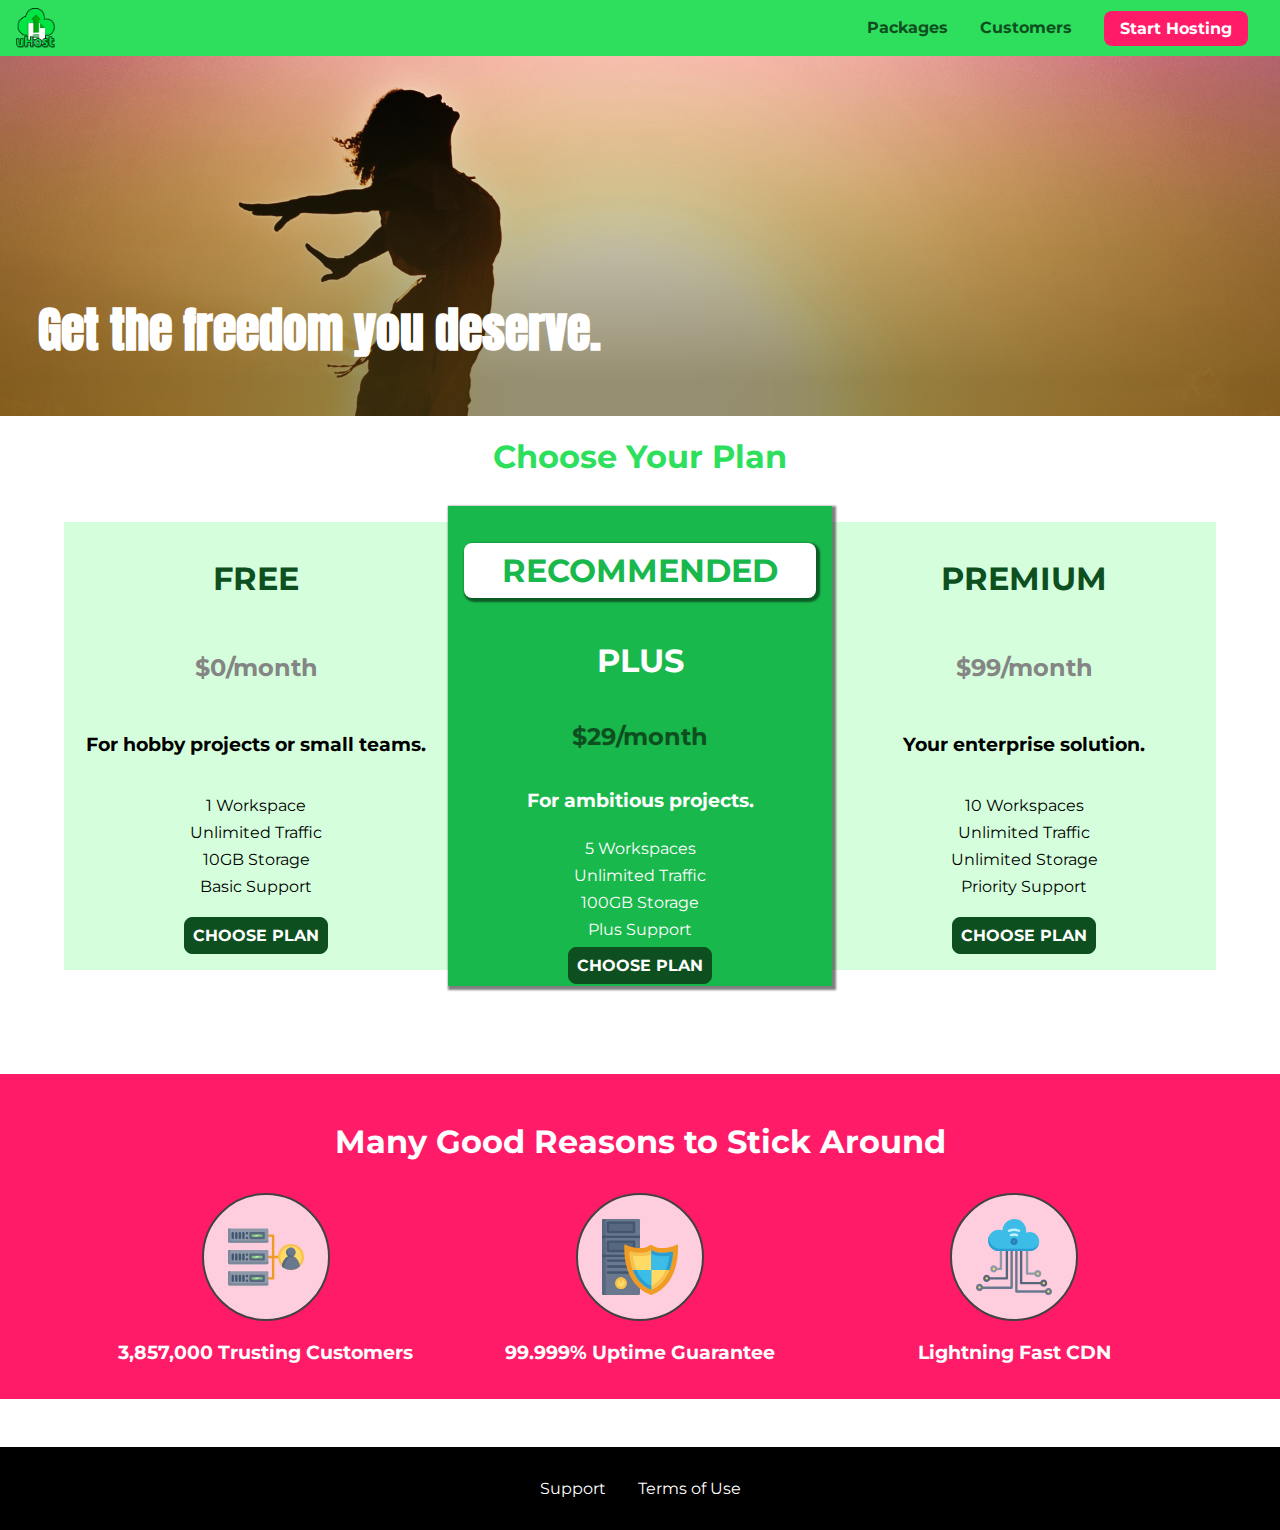
<file: 01-css-basics-project/index.html>
<!DOCTYPE html>
<html lang="en">

    <head>
        <meta charset="UTF-8">
        <meta http-equiv="X-UA-Compatible" content="ie=edge">
        <meta name="viewport" content="width=device-width, initial-scale=1.0">
        <title>uHost</title>
        <link rel="shortcut icon" href="favicon.png">
        <link rel="stylesheet" href="shared.css">
        <link rel="stylesheet" href="main.css">
    </head>

    <body>
        <div class="backdrop"></div>
        <div class="modal">
            <h1 class="modal__title">Do you want to continue?</h1>
            <div class="modal__actions">
                <a href="start-hosting/index.html">Yes!</a>
                <button class="modal__action modal__action--negative" type="button">No!</button>
            </div>
        </div>

        <header class="main-header">
            <div>
                <button class="toggle-button">
                    <span class="toggle-button__bar"></span>
                    <span class="toggle-button__bar"></span>
                    <span class="toggle-button__bar"></span>
                </button>
                <a href="index.html" class="main-header__brand">
                    <img src="images/uhost-icon.png" alt="uHot - Your favorite hosting company">
                </a>
            </div>
            <nav class="main-nav">
                <ul class="main-nav__items">
                    <li class="main-nav__item">
                        <a href="packages/index.html">Packages</a>
                    </li>
                    <li class="main-nav__item">
                        <a href="customers/index.html">Customers</a>
                    </li>
                    <li class="main-nav__item main-nav__item--cta">
                        <a href="start-hosting/index.html">Start Hosting</a>
                    </li>
                </ul>
            </nav>
        </header>

        <nav class="mobile-nav">
            <ul class="mobile-nav__items">
                <li class="mobile-nav__item">
                    <a href="packages/index.html">Packages</a>
                </li>
                <li class="mobile-nav__item">
                    <a href="customers/index.html">Customers</a>
                </li>
                <li class="mobile-nav__item mobile-nav__item--cta">
                    <a href="start-hosting/index.html">Start Hosting</a>
                </li>
            </ul>
        </nav>

        <main>
            <section id="product-overview">
                <h1>Get the freedom you deserve.</h1>
            </section>

            <section id="plans">
                <h1 class="section-title">Choose Your Plan</h1>
                <div class="plan__list">
                    <article class="plan">
                        <h1 class="plan__title">FREE</h1>
                        <h2 class="plan__price">$0/month</h2>
                        <h3>For hobby projects or small teams.</h3>
                        <ul class="plan__features">
                            <li class="plan__feature">1 Workspace</li>
                            <li class="plan__feature">Unlimited Traffic</li>
                            <li class="plan__feature">10GB Storage</li>
                            <li class="plan__feature">Basic Support</li>
                        </ul>
                        <div>
                            <button class="button">CHOOSE PLAN</button>
                        </div>
                    </article>
                    <article class="plan plan--highlighted">
                        <h1 class="plan__annotation">RECOMMENDED</h1>
                        <h1 class="plan__title">PLUS</h1>
                        <h2 class="plan__price">$29/month</h2>
                        <h3>For ambitious projects.</h3>
                        <ul class="plan__features">
                            <li class="plan__feature">5 Workspaces</li>
                            <li class="plan__feature">Unlimited Traffic</li>
                            <li class="plan__feature">100GB Storage</li>
                            <li class="plan__feature">Plus Support</li>
                        </ul>
                        <div>
                            <button class="button">CHOOSE PLAN</button>
                        </div>
                    </article>
                    <article class="plan">
                        <h1 class="plan__title">PREMIUM</h1>
                        <h2 class="plan__price">$99/month</h2>
                        <h3>Your enterprise solution.</h3>
                        <ul class="plan__features">
                            <li class="plan__feature">10 Workspaces</li>
                            <li class="plan__feature">Unlimited Traffic</li>
                            <li class="plan__feature">Unlimited Storage</li>
                            <li class="plan__feature">Priority Support</li>
                        </ul>
                        <div>
                            <button class="button">CHOOSE PLAN</button>
                        </div>
                    </article>
                </div>
            </section>

            <section id="key-features">
                <h1 class="section-title">Many Good Reasons to Stick Around</h1>
                <ul class="key-feature__list">
                    <li class="key-feature">
                        <div class="key-feature__image">
                            <svg viewBox="0 0 512 512">
                                <path style="fill:#F09B24;" d="M344,248h-32V112c0-4.418-3.582-8-8-8h-40c-4.418,0-8,3.582-8,8s3.582,8,8,8h32v128h-32  c-4.418,0-8,3.582-8,8s3.582,8,8,8h32v128h-32c-4.418,0-8,3.582-8,8s3.582,8,8,8h40c4.418,0,8-3.582,8-8V264h32c4.418,0,8-3.582,8-8  S348.418,248,344,248z"
                                />
                                <path style="fill:#8E9AA9;" d="M264,64H8c-4.418,0-8,3.582-8,8v80c0,4.418,3.582,8,8,8h256c4.418,0,8-3.582,8-8V72  C272,67.582,268.418,64,264,64z"
                                />
                                <path style="fill:#7C899B;" d="M24,144c-4.418,0-8-3.582-8-8V64H8c-4.418,0-8,3.582-8,8v80c0,4.418,3.582,8,8,8h256  c4.418,0,8-3.582,8-8v-8H24z"
                                />
                                <rect x="152" y="96" style="fill:#B8E3A8;" width="88" height="32" />
                                <g>
                                    <polygon style="fill:#7EC97D;" points="152,96 152,128 166,128 198,96  " />
                                    <polygon style="fill:#7EC97D;" points="220,96 188,128 240,128 240,96  " />
                                </g>
                                <path style="fill:#56677E;" d="M240,136h-88c-4.418,0-8-3.582-8-8V96c0-4.418,3.582-8,8-8h88c4.418,0,8,3.582,8,8v32  C248,132.418,244.418,136,240,136z M160,120h72v-16h-72V120z"
                                />
                                <g>
                                    <path style="fill:#435670;" d="M32,136c-4.418,0-8-3.582-8-8V96c0-4.418,3.582-8,8-8s8,3.582,8,8v32C40,132.418,36.418,136,32,136z   "
                                    />
                                    <path style="fill:#435670;" d="M56,136c-4.418,0-8-3.582-8-8V96c0-4.418,3.582-8,8-8s8,3.582,8,8v32C64,132.418,60.418,136,56,136z   "
                                    />
                                    <path style="fill:#435670;" d="M80,136c-4.418,0-8-3.582-8-8V96c0-4.418,3.582-8,8-8s8,3.582,8,8v32C88,132.418,84.418,136,80,136z   "
                                    />
                                    <path style="fill:#435670;" d="M104,136c-4.418,0-8-3.582-8-8V96c0-4.418,3.582-8,8-8s8,3.582,8,8v32   C112,132.418,108.418,136,104,136z"
                                    />
                                    <path style="fill:#435670;" d="M128,105c-4.418,0-8-3.582-8-8v-1c0-4.418,3.582-8,8-8s8,3.582,8,8v1   C136,101.418,132.418,105,128,105z"
                                    />
                                    <path style="fill:#435670;" d="M128,136c-4.418,0-8-3.582-8-8v-1c0-4.418,3.582-8,8-8s8,3.582,8,8v1   C136,132.418,132.418,136,128,136z"
                                    />
                                </g>
                                <path style="fill:#8E9AA9;" d="M264,208H8c-4.418,0-8,3.582-8,8v80c0,4.418,3.582,8,8,8h256c4.418,0,8-3.582,8-8v-80  C272,211.582,268.418,208,264,208z"
                                />
                                <path style="fill:#7C899B;" d="M24,288c-4.418,0-8-3.582-8-8v-72H8c-4.418,0-8,3.582-8,8v80c0,4.418,3.582,8,8,8h256  c4.418,0,8-3.582,8-8v-8H24z"
                                />
                                <rect x="152" y="240" style="fill:#B8E3A8;" width="88" height="32" />
                                <g>
                                    <polygon style="fill:#7EC97D;" points="152,240 152,272 166,272 198,240  " />
                                    <polygon style="fill:#7EC97D;" points="220,240 188,272 240,272 240,240  " />
                                </g>
                                <path style="fill:#56677E;" d="M240,280h-88c-4.418,0-8-3.582-8-8v-32c0-4.418,3.582-8,8-8h88c4.418,0,8,3.582,8,8v32  C248,276.418,244.418,280,240,280z M160,264h72v-16h-72V264z"
                                />
                                <g>
                                    <path style="fill:#435670;" d="M32,280c-4.418,0-8-3.582-8-8v-32c0-4.418,3.582-8,8-8s8,3.582,8,8v32C40,276.418,36.418,280,32,280   z"
                                    />
                                    <path style="fill:#435670;" d="M56,280c-4.418,0-8-3.582-8-8v-32c0-4.418,3.582-8,8-8s8,3.582,8,8v32C64,276.418,60.418,280,56,280   z"
                                    />
                                    <path style="fill:#435670;" d="M80,280c-4.418,0-8-3.582-8-8v-32c0-4.418,3.582-8,8-8s8,3.582,8,8v32C88,276.418,84.418,280,80,280   z"
                                    />
                                    <path style="fill:#435670;" d="M104,280c-4.418,0-8-3.582-8-8v-32c0-4.418,3.582-8,8-8s8,3.582,8,8v32   C112,276.418,108.418,280,104,280z"
                                    />
                                    <path style="fill:#435670;" d="M128,249c-4.418,0-8-3.582-8-8v-1c0-4.418,3.582-8,8-8s8,3.582,8,8v1   C136,245.418,132.418,249,128,249z"
                                    />
                                    <path style="fill:#435670;" d="M128,280c-4.418,0-8-3.582-8-8v-1c0-4.418,3.582-8,8-8s8,3.582,8,8v1   C136,276.418,132.418,280,128,280z"
                                    />
                                </g>
                                <path style="fill:#8E9AA9;" d="M264,352H8c-4.418,0-8,3.582-8,8v80c0,4.418,3.582,8,8,8h256c4.418,0,8-3.582,8-8v-80  C272,355.582,268.418,352,264,352z"
                                />
                                <path style="fill:#7C899B;" d="M24,432c-4.418,0-8-3.582-8-8v-72H8c-4.418,0-8,3.582-8,8v80c0,4.418,3.582,8,8,8h256  c4.418,0,8-3.582,8-8v-8H24z"
                                />
                                <rect x="152" y="384" style="fill:#B8E3A8;" width="88" height="32" />
                                <g>
                                    <polygon style="fill:#7EC97D;" points="152,384 152,416 166,416 198,384  " />
                                    <polygon style="fill:#7EC97D;" points="220,384 188,416 240,416 240,384  " />
                                </g>
                                <path style="fill:#56677E;" d="M240,424h-88c-4.418,0-8-3.582-8-8v-32c0-4.418,3.582-8,8-8h88c4.418,0,8,3.582,8,8v32  C248,420.418,244.418,424,240,424z M160,408h72v-16h-72V408z"
                                />
                                <g>
                                    <path style="fill:#435670;" d="M32,424c-4.418,0-8-3.582-8-8v-32c0-4.418,3.582-8,8-8s8,3.582,8,8v32C40,420.418,36.418,424,32,424   z"
                                    />
                                    <path style="fill:#435670;" d="M56,424c-4.418,0-8-3.582-8-8v-32c0-4.418,3.582-8,8-8s8,3.582,8,8v32C64,420.418,60.418,424,56,424   z"
                                    />
                                    <path style="fill:#435670;" d="M80,424c-4.418,0-8-3.582-8-8v-32c0-4.418,3.582-8,8-8s8,3.582,8,8v32C88,420.418,84.418,424,80,424   z"
                                    />
                                    <path style="fill:#435670;" d="M104,424c-4.418,0-8-3.582-8-8v-32c0-4.418,3.582-8,8-8s8,3.582,8,8v32   C112,420.418,108.418,424,104,424z"
                                    />
                                    <path style="fill:#435670;" d="M128,393c-4.418,0-8-3.582-8-8v-1c0-4.418,3.582-8,8-8s8,3.582,8,8v1   C136,389.418,132.418,393,128,393z"
                                    />
                                    <path style="fill:#435670;" d="M128,424c-4.418,0-8-3.582-8-8v-1c0-4.418,3.582-8,8-8s8,3.582,8,8v1   C136,420.418,132.418,424,128,424z"
                                    />
                                </g>
                                <path style="fill:#F7C14D;" d="M424,168c-48.523,0-88,39.477-88,88s39.477,88,88,88s88-39.477,88-88S472.523,168,424,168z" />
                                <path style="fill:#FFDB66;" d="M424,184c-39.701,0-72,32.299-72,72s32.299,72,72,72s72-32.299,72-72S463.701,184,424,184z" />
                                <path style="fill:#69788D;" d="M484.893,314.16C476.393,274.588,451.922,248,424,248s-52.393,26.588-60.893,66.16  c-0.605,2.82,0.354,5.749,2.511,7.664C381.731,336.124,402.465,344,424,344s42.269-7.876,58.381-22.176  C484.539,319.909,485.498,316.98,484.893,314.16z"
                                />
                                <path style="fill:#56677E;" d="M434.053,249.171C430.768,248.403,427.411,248,424,248c-27.922,0-52.393,26.588-60.893,66.16  c-0.605,2.82,0.354,5.749,2.511,7.664c3.383,3.002,6.979,5.703,10.734,8.125C384.904,286.243,407.373,255.378,434.053,249.171z"
                                />
                                <path style="fill:#69788D;" d="M424,192c-17.645,0-32,14.355-32,32s14.355,32,32,32s32-14.355,32-32S441.645,192,424,192z" />
                                <path style="fill:#56677E;" d="M432,248c-17.645,0-32-14.355-32-32c0-6.783,2.128-13.076,5.742-18.258  C397.444,203.53,392,213.138,392,224c0,17.645,14.355,32,32,32c10.862,0,20.471-5.444,26.258-13.742  C445.076,245.872,438.783,248,432,248z"
                                />
                            </svg>    
                        </div>
                        <p class="key-feature__description">3,857,000 Trusting Customers</p>
                    </li>
                    <li class="key-feature">
                        <div class="key-feature__image">
                            <svg viewBox="0 0 512 512">
                                <path style="fill:#69788D;" d="M248,0H8C3.582,0,0,3.582,0,8v496c0,4.418,3.582,8,8,8h240c4.418,0,8-3.582,8-8V8  C256,3.582,252.418,0,248,0z"
                                />
                                <path style="fill:#56677E;" d="M24,504V8c0-4.418,3.582-8,8-8H8C3.582,0,0,3.582,0,8v496c0,4.418,3.582,8,8,8h24  C27.582,512,24,508.418,24,504z"
                                />
                                <g>
                                    <rect x="0" y="112" style="fill:#435670;" width="256" height="16" />
                                    <rect x="0" y="240" style="fill:#435670;" width="256" height="16" />
                                </g>
                                <path style="fill:#F7C14D;" d="M128,392c-22.056,0-40,17.944-40,40s17.944,40,40,40s40-17.944,40-40S150.056,392,128,392z" />
                                <path style="fill:#FFDB66;" d="M128,408c-13.233,0-24,10.767-24,24s10.767,24,24,24s24-10.767,24-24S141.233,408,128,408z" />
                                <path style="fill:#F7C14D;" d="M128,392c-2.739,0-5.414,0.278-8,0.805V424c0,4.418,3.582,8,8,8c4.418,0,8-3.582,8-8v-31.195  C133.414,392.278,130.739,392,128,392z"
                                />
                                <g>
                                    <path style="fill:#435670;" d="M216,288H40c-4.418,0-8-3.582-8-8s3.582-8,8-8h176c4.418,0,8,3.582,8,8S220.418,288,216,288z"
                                    />
                                    <path style="fill:#435670;" d="M216,328H40c-4.418,0-8-3.582-8-8s3.582-8,8-8h176c4.418,0,8,3.582,8,8S220.418,328,216,328z"
                                    />
                                    <path style="fill:#435670;" d="M216,368H40c-4.418,0-8-3.582-8-8s3.582-8,8-8h176c4.418,0,8,3.582,8,8S220.418,368,216,368z"
                                    />
                                    <path style="fill:#435670;" d="M216,16H40c-4.418,0-8,3.582-8,8v64c0,4.418,3.582,8,8,8h176c4.418,0,8-3.582,8-8V24   C224,19.582,220.418,16,216,16z"
                                    />
                                </g>
                                <rect x="48" y="32" style="fill:#56677E;" width="160" height="48" />
                                <path style="fill:#435670;" d="M216,144H40c-4.418,0-8,3.582-8,8v64c0,4.418,3.582,8,8,8h176c4.418,0,8-3.582,8-8v-64  C224,147.582,220.418,144,216,144z"
                                />
                                <rect x="48" y="160" style="fill:#56677E;" width="160" height="48" />
                                <path style="fill:#F09B24;" d="M511.747,180.237c-0.194-6.537-8.107-10.107-13.135-5.894c-5.6,4.693-42.904,21.282-98.514,21.282  c-33.45,0-64.625-20.999-64.929-21.206c-2.9-1.991-6.764-1.85-9.512,0.346c-2.677,2.135-27.201,20.86-63.793,20.86  c-55.607,0-92.914-16.589-98.515-21.282c-5.028-4.211-12.941-0.645-13.135,5.894c-1.634,54.834,4.655,105.941,18.693,151.903  c12.096,39.604,29.759,74.047,52.497,102.373c27.538,34.304,62.743,59.882,104.66,76.045c3.069,1.918,6.757,1.921,9.83,0  c41.917-16.163,77.122-41.741,104.66-76.045c22.738-28.326,40.401-62.77,52.497-102.373  C507.092,286.179,513.381,235.071,511.747,180.237z"
                                />
                                <path style="fill:#F7C14D;" d="M476.21,221.226c-1.953-1.631-4.568-2.235-7.036-1.628c-21.686,5.327-44.926,8.028-69.075,8.028  c-25.926,0-49.633-8.975-64.955-16.504c-2.307-1.134-5.016-1.091-7.284,0.116c-14.059,7.477-36.919,16.388-65.994,16.388  c-24.153,0-47.394-2.701-69.075-8.028c-5.155-1.268-10.221,2.966-9.894,8.261c2.077,33.693,7.668,65.635,16.616,94.935  c22.774,74.565,66.139,126.334,128.888,153.868c2.032,0.891,4.397,0.891,6.43,0c61.777-27.107,104.716-78.876,127.62-153.868  c8.948-29.3,14.539-61.241,16.616-94.935C479.224,225.319,478.163,222.856,476.21,221.226z"
                                />
                                <path style="fill:#FFDB66;" d="M331.609,451.727c-52.604-25.289-89.304-70.987-109.144-135.944  c-6.532-21.39-11.162-44.336-13.82-68.447c17.133,2.852,34.952,4.291,53.22,4.291c29.394,0,53.376-7.793,69.978-15.561  c17.44,7.736,41.656,15.561,68.256,15.561c18.267,0,36.085-1.439,53.219-4.291c-2.659,24.112-7.288,47.06-13.82,68.448  C419.545,381.108,383.27,426.805,331.609,451.727z"
                                />
                                <g>
                                    <path style="fill:#2C9DD4;" d="M479.066,227.858c0.157-2.539-0.903-5.002-2.856-6.633s-4.568-2.235-7.036-1.628   c-21.686,5.327-44.926,8.028-69.075,8.028c-25.926,0-49.633-8.975-64.955-16.504c-1.057-0.52-2.2-0.78-3.345-0.806l-0.072,133.351   h123.601c2.556-6.746,4.933-13.702,7.123-20.874C471.398,293.493,476.989,261.552,479.066,227.858z"
                                    />
                                    <path style="fill:#2C9DD4;" d="M206.658,343.667c24.153,63.42,65.028,108.108,121.743,132.995c1.031,0.452,2.147,0.673,3.263,0.666   l0.063-133.661H206.658z"
                                    />
                                </g>
                                <g>
                                    <path style="fill:#3CBDE8;" d="M439.497,315.783c6.532-21.389,11.161-44.336,13.82-68.448c-17.134,2.852-34.952,4.291-53.219,4.291   c-26.6,0-50.815-7.824-68.256-15.561l-0.116,107.601h97.758C433.179,334.807,436.524,325.518,439.497,315.783z"
                                    />
                                    <path style="fill:#3CBDE8;" d="M232.523,343.667c21.144,50.298,54.363,86.56,99.087,108.06l0.117-108.06H232.523z" />
                                </g>
                            </svg>
                        </div>
                        <p class="key-feature__description">99.999% Uptime Guarantee</p>
                    </li>
                    <li class="key-feature">
                        <div class="key-feature__image">
                            <svg viewBox="0 0 512 512">
                                <path style="fill:#8E9AA9;" d="M168,200c-4.418,0-8,3.582-8,8v120h-17.376c-3.302-9.311-12.194-16-22.624-16  c-13.234,0-24,10.767-24,24s10.766,24,24,24c10.429,0,19.321-6.689,22.624-16H168c4.418,0,8-3.582,8-8V208  C176,203.582,172.418,200,168,200z"
                                />
                                <path style="fill:#FFDB66;" d="M120,328c-4.411,0-8,3.589-8,8s3.589,8,8,8s8-3.589,8-8S124.411,328,120,328z" />
                                <path style="fill:#56677E;" d="M208,200c-4.418,0-8,3.582-8,8v184H94.624C91.322,382.689,82.43,376,72,376  c-13.234,0-24,10.767-24,24s10.766,24,24,24c10.429,0,19.321-6.689,22.624-16H208c4.418,0,8-3.582,8-8V208  C216,203.582,212.418,200,208,200z"
                                />
                                <path style="fill:#FFDB66;" d="M72,392c-4.411,0-8,3.589-8,8s3.589,8,8,8s8-3.589,8-8S76.411,392,72,392z" />
                                <path style="fill:#69788D;" d="M240,208c-4.418,0-8,3.582-8,8v239H47.24c-2.671-10.34-12.078-18-23.24-18c-13.234,0-24,10.767-24,24  s10.766,24,24,24c9.666,0,18.009-5.747,21.809-14H240c4.418,0,8-3.582,8-8V216C248,211.582,244.418,208,240,208z"
                                />
                                <path style="fill:#FFDB66;" d="M24,453c-4.411,0-8,3.589-8,8s3.589,8,8,8s8-3.589,8-8S28.411,453,24,453z" />
                                <path style="fill:#69788D;" d="M488,464c-10.429,0-19.321,6.689-22.624,16H280V208c0-4.418-3.582-8-8-8s-8,3.582-8,8v280  c0,4.418,3.582,8,8,8h193.376c3.302,9.311,12.194,16,22.624,16c13.234,0,24-10.767,24-24S501.234,464,488,464z"
                                />
                                <path style="fill:#FFDB66;" d="M488,480c-4.411,0-8,3.589-8,8s3.589,8,8,8s8-3.589,8-8S492.411,480,488,480z" />
                                <path style="fill:#56677E;" d="M456,408c-10.429,0-19.321,6.689-22.624,16H312V208c0-4.418-3.582-8-8-8s-8,3.582-8,8v224  c0,4.418,3.582,8,8,8h129.376c3.302,9.311,12.194,16,22.624,16c13.234,0,24-10.767,24-24S469.234,408,456,408z"
                                />
                                <path style="fill:#FFDB66;" d="M456,424c-4.411,0-8,3.589-8,8s3.589,8,8,8s8-3.589,8-8S460.411,424,456,424z" />
                                <path style="fill:#8E9AA9;" d="M416,344c-10.429,0-19.321,6.689-22.624,16H352V208c0-4.418-3.582-8-8-8s-8,3.582-8,8v160  c0,4.418,3.582,8,8,8h49.376c3.302,9.311,12.194,16,22.624,16c13.234,0,24-10.767,24-24S429.234,344,416,344z"
                                />
                                <path style="fill:#FFDB66;" d="M416,360c-4.411,0-8,3.589-8,8s3.589,8,8,8s8-3.589,8-8S420.411,360,416,360z" />
                                <path style="fill:#3CBDE8;" d="M362,88c-8.741,0-17.231,1.751-25.06,5.085C337.646,88.797,338,84.43,338,80  c0-44.112-35.888-80-80-80c-42.823,0-77.895,33.816-79.909,76.149C170.393,73.415,162.244,72,154,72c-39.701,0-72,32.299-72,72  s32.299,72,72,72h208c35.29,0,64-28.71,64-64S397.29,88,362,88z"
                                />
                                <path style="fill:#2C9DD4;" d="M368,200H160c-39.701,0-72-32.299-72-72c0-5.863,0.721-11.559,2.05-17.019  C84.918,120.88,82,132.102,82,144c0,39.701,32.299,72,72,72h208c30.389,0,55.88-21.296,62.379-49.743  C413.565,186.327,392.352,200,368,200z"
                                />
                                <path style="fill:#2A7DB5;" d="M256,128c-13.234,0-24,10.767-24,24s10.766,24,24,24c13.233,0,24-10.767,24-24S269.233,128,256,128z"
                                />
                                <path style="fill:#2C9DD4;" d="M256,144c-4.411,0-8,3.589-8,8s3.589,8,8,8c4.411,0,8-3.589,8-8S260.411,144,256,144z" />
                                <g>
                                    <path style="fill:#C5F1FA;" d="M221.755,87.695c-2.994,0-5.864-1.688-7.233-4.572c-1.894-3.991-0.194-8.763,3.798-10.657   C230.157,66.849,242.834,64,256,64c13.166,0,25.844,2.849,37.68,8.466c3.992,1.895,5.692,6.666,3.798,10.657   s-6.666,5.692-10.657,3.798C277.144,82.328,266.774,80,256,80c-10.774,0-21.144,2.328-30.821,6.921   C224.072,87.446,222.904,87.695,221.755,87.695z"
                                    />
                                    <path style="fill:#C5F1FA;" d="M276.545,116.618c-1.148,0-2.316-0.249-3.424-0.774C267.745,113.293,261.985,112,256,112   c-5.985,0-11.745,1.293-17.121,3.844c-3.991,1.895-8.763,0.192-10.657-3.798c-1.894-3.992-0.193-8.764,3.798-10.657   C239.557,97.813,247.625,96,256,96c8.376,0,16.444,1.813,23.98,5.389c3.991,1.894,5.692,6.665,3.798,10.657   C282.41,114.93,279.539,116.618,276.545,116.618z"
                                    />
                                </g>
                            </svg>
                        </div>
                        <p class="key-feature__description">Lightning Fast CDN</p>
                    </li>
                </ul>
            </section>
        </main>

        <footer class="main-footer">
            <nav>
                <ul class="main-footer__links">
                    <li class="main-footer__link">
                        <a href="#">Support</a>
                    </li>
                    <li class="main-footer__link">
                        <a href="#">Terms of Use</a>
                    </li>
                </ul>
            </nav>
        </footer>

        <script src="./shared.js"></script>
    </body>
</html>
</file>
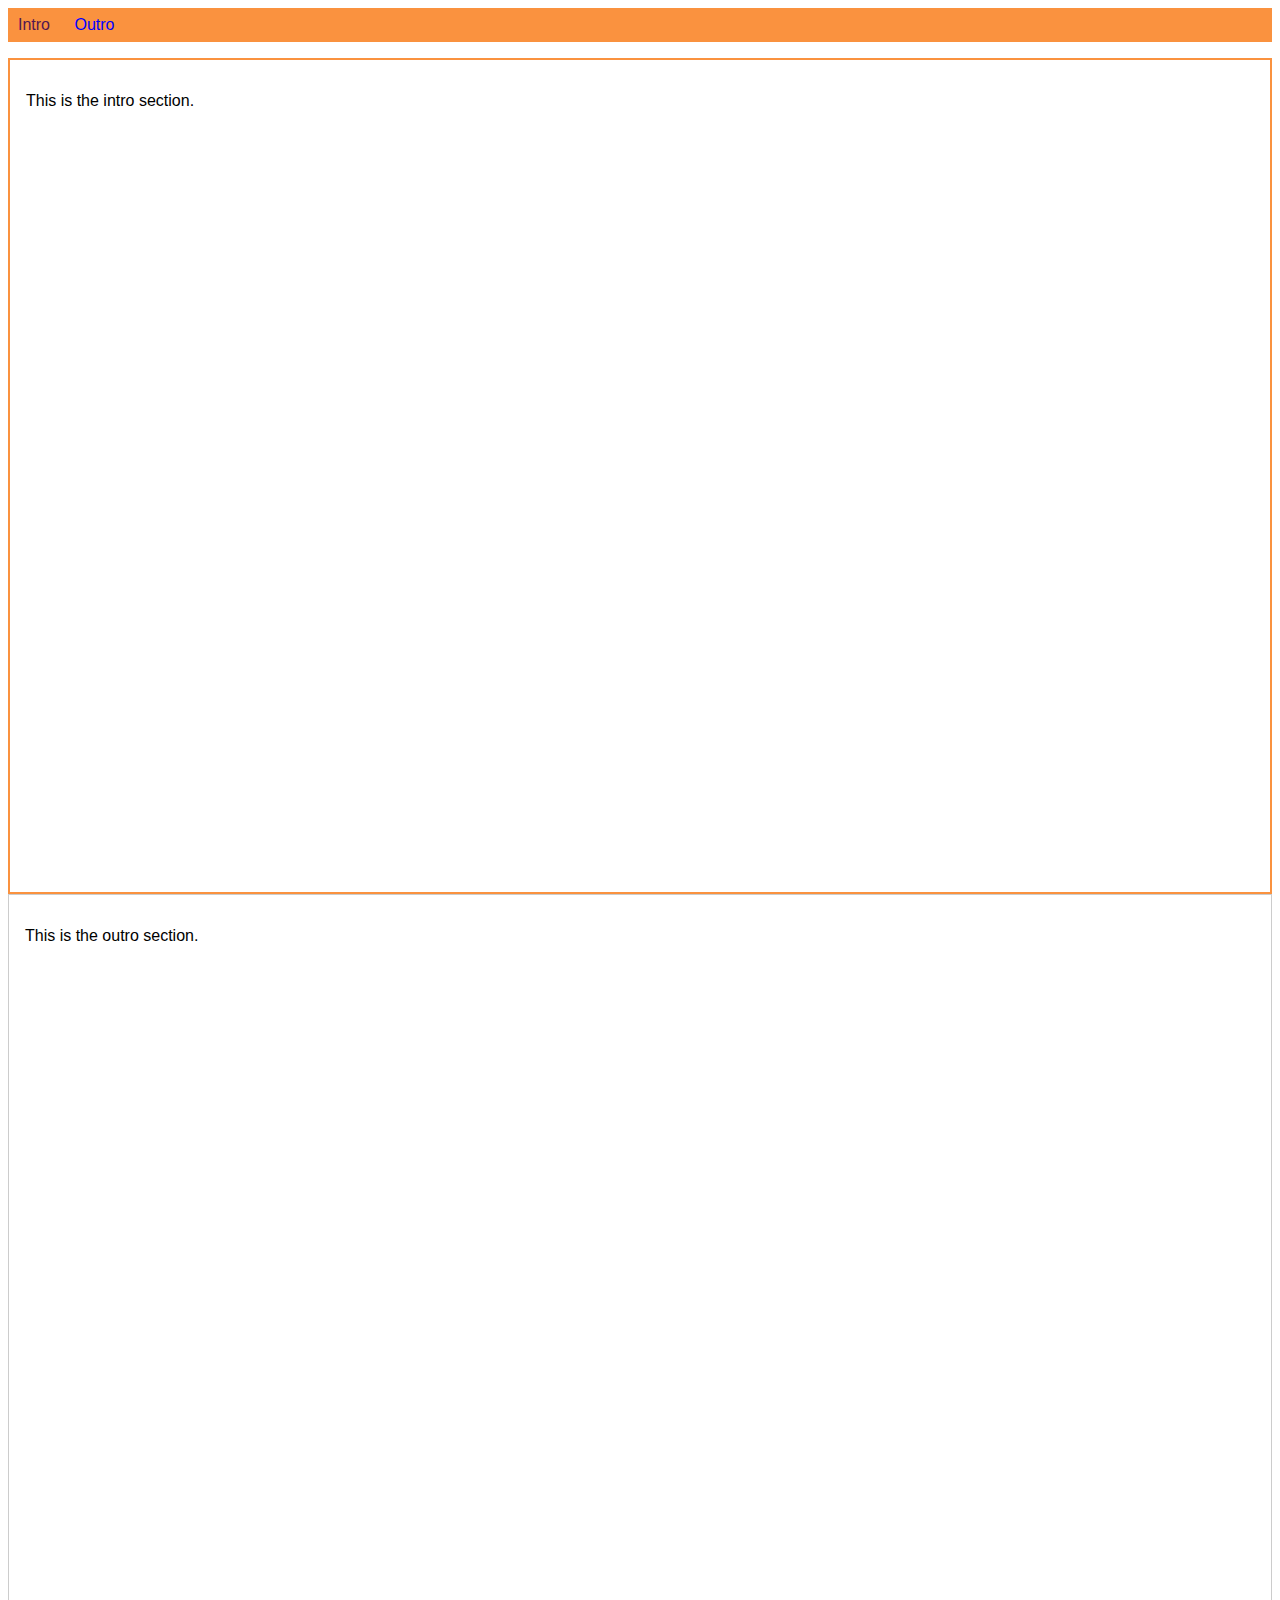
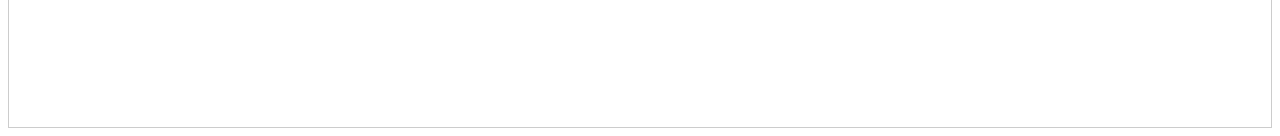
<file: 02-more-on-selectors/index.html>
<!DOCTYPE html>
<html lang="en">

    <head>
        <meta charset="UTF-8">
        <meta name="viewport" content="width=device-width, initial-scale=1.0">
        <meta http-equiv="X-UA-Compatible" content="ie=edge">
        <title>CSS Course</title>
        <link rel="stylesheet" href="main.css">
    </head>

    <body>
        <nav>
            <a href="#intro" class="active">Intro</a>
            <a href="#outro">Outro</a>
        </nav>
        <section id="intro" class="main-section highlighted">
            <p>This is the intro section.</p>
        </section>
        <section id="outro" class="main-section">
            <p>This is the outro section.</p>
        </section>
    </body>

</html>
</file>
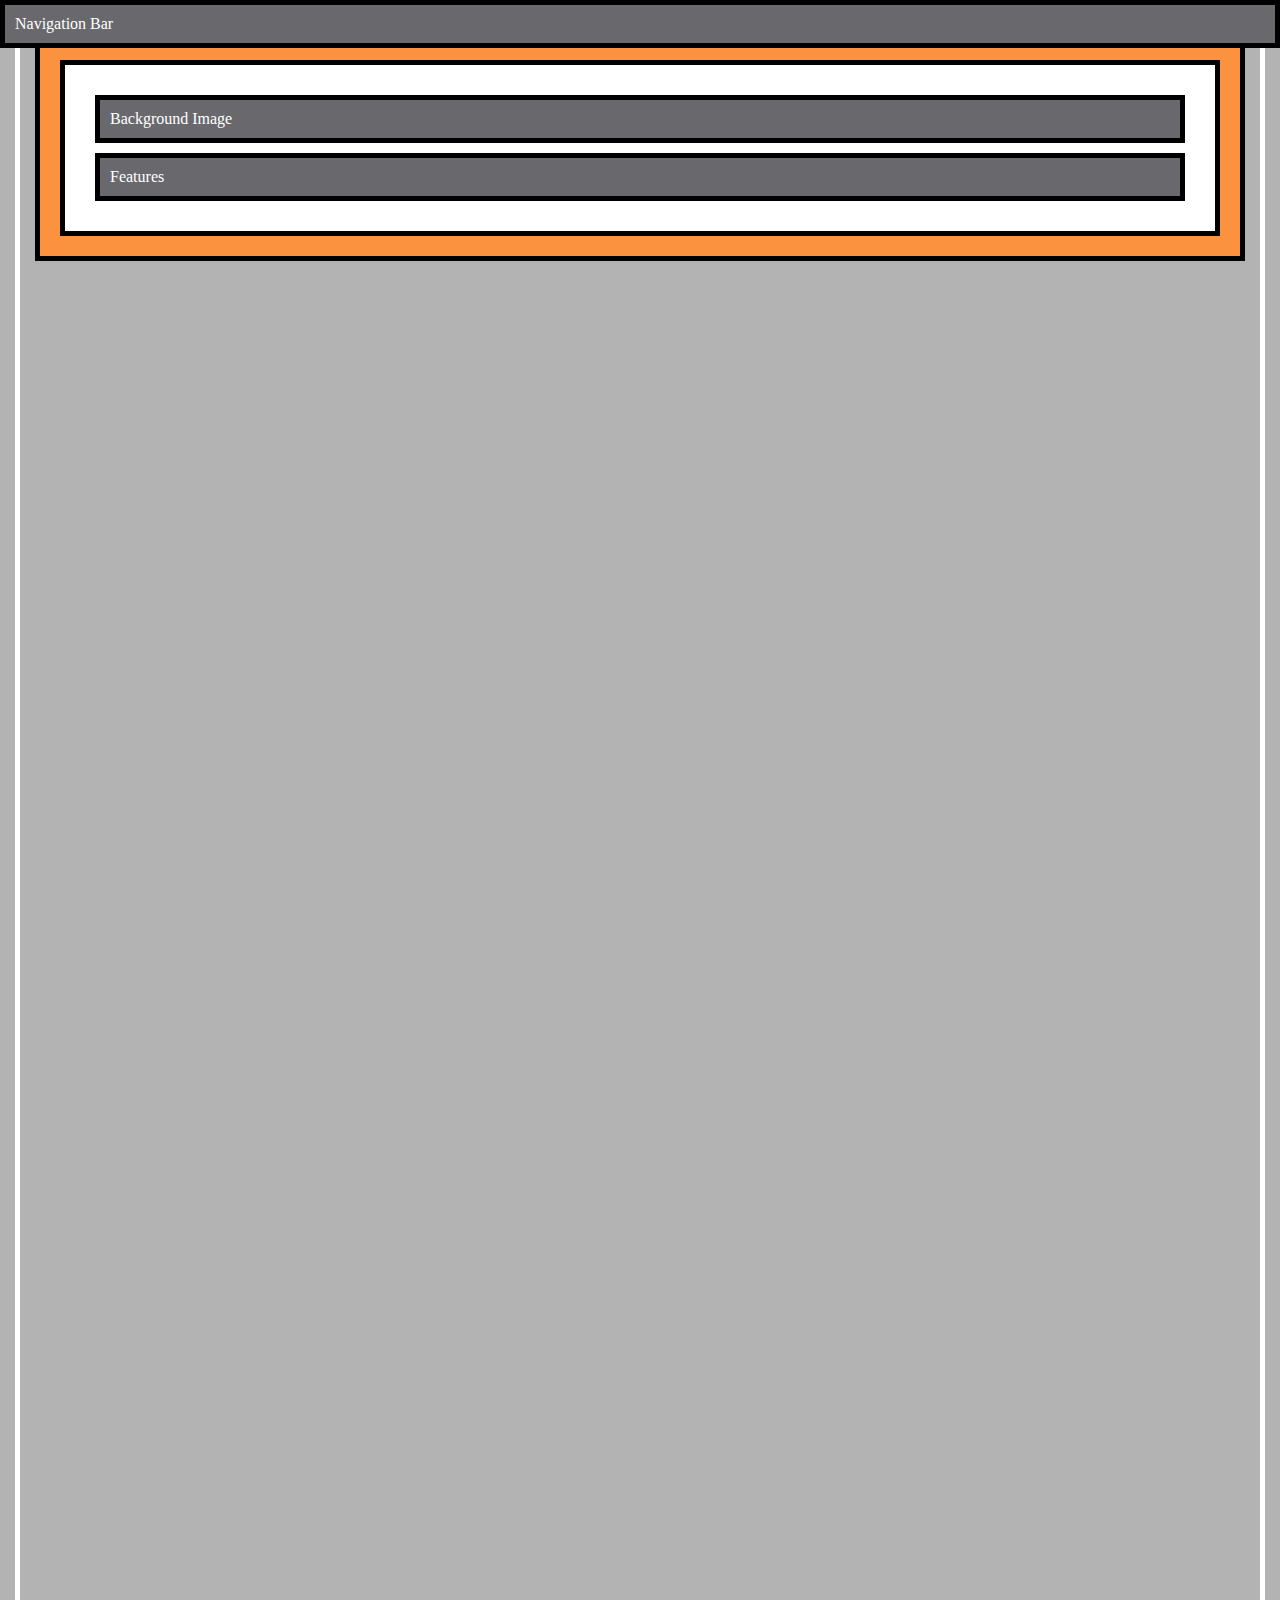
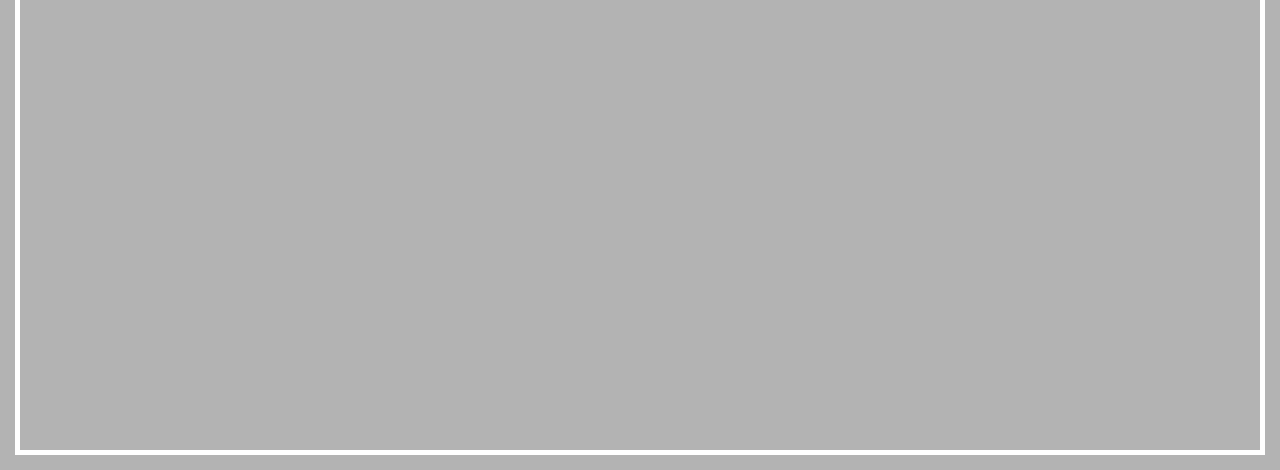
<file: 03-basics-of-positioning/index.html>
<!DOCTYPE html>
<html lang="en">
    <head>
        <meta charset="UTF-8">
        <meta http-equiv="X-UA-Compatible" content="ie=edge">
        <link rel="stylesheet" href="main.css">
        <title>Position</title>
    </head>
    <body>
        <div class="parent">
            <div class="child-1">Navigation Bar</div>
            <div class="child-2">Background Image</div>
            <div class="child-3">Features</div>
        </div>
    </body>
</html>
</file>
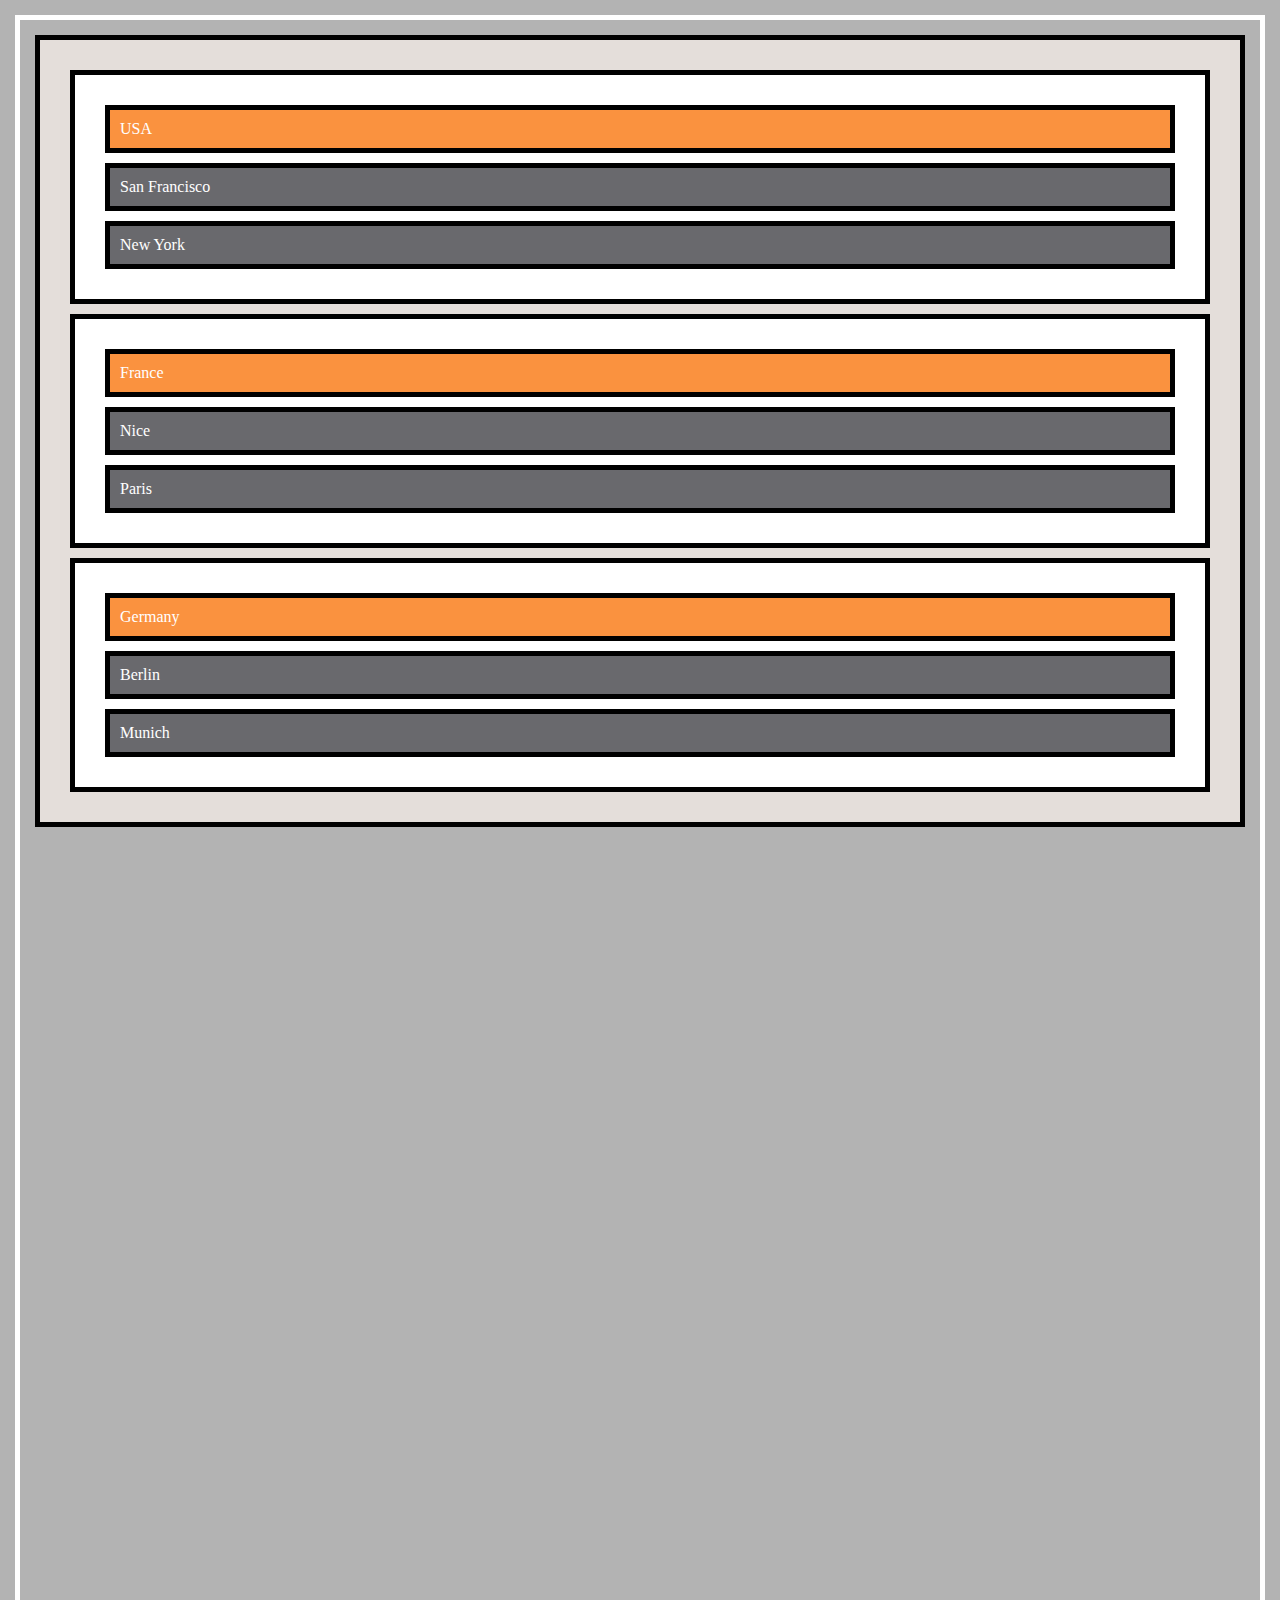
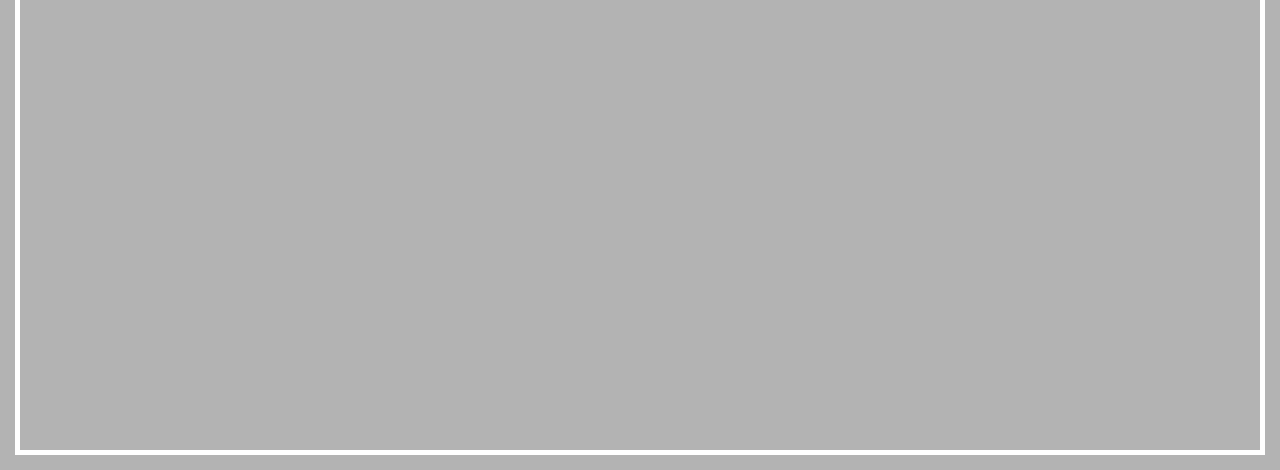
<file: 05-exploring-the-sticky-positioning/index.html>
<!DOCTYPE html>
<html lang="en">
    <head>
        <meta charset="UTF-8">
        <meta http-equiv="X-UA-Compatible" content="ie=edge">
        <link rel="stylesheet" href="main.css">
        <title>Position</title>
    </head>
    <body>
        <div class="parent">
            <div class="country">USA</div>
            <div class="cities">San Francisco</div>
            <div class="cities">New York</div>
        </div>
        <div class="parent">
            <div class="country">France</div>
            <div class="cities">Nice</div>
            <div class="cities">Paris</div>
        </div>
        <div class="parent">
            <div class="country">Germany</div>
            <div class="cities">Berlin</div>
            <div class="cities">Munich</div>
        </div>
    </body>
</html>
</file>
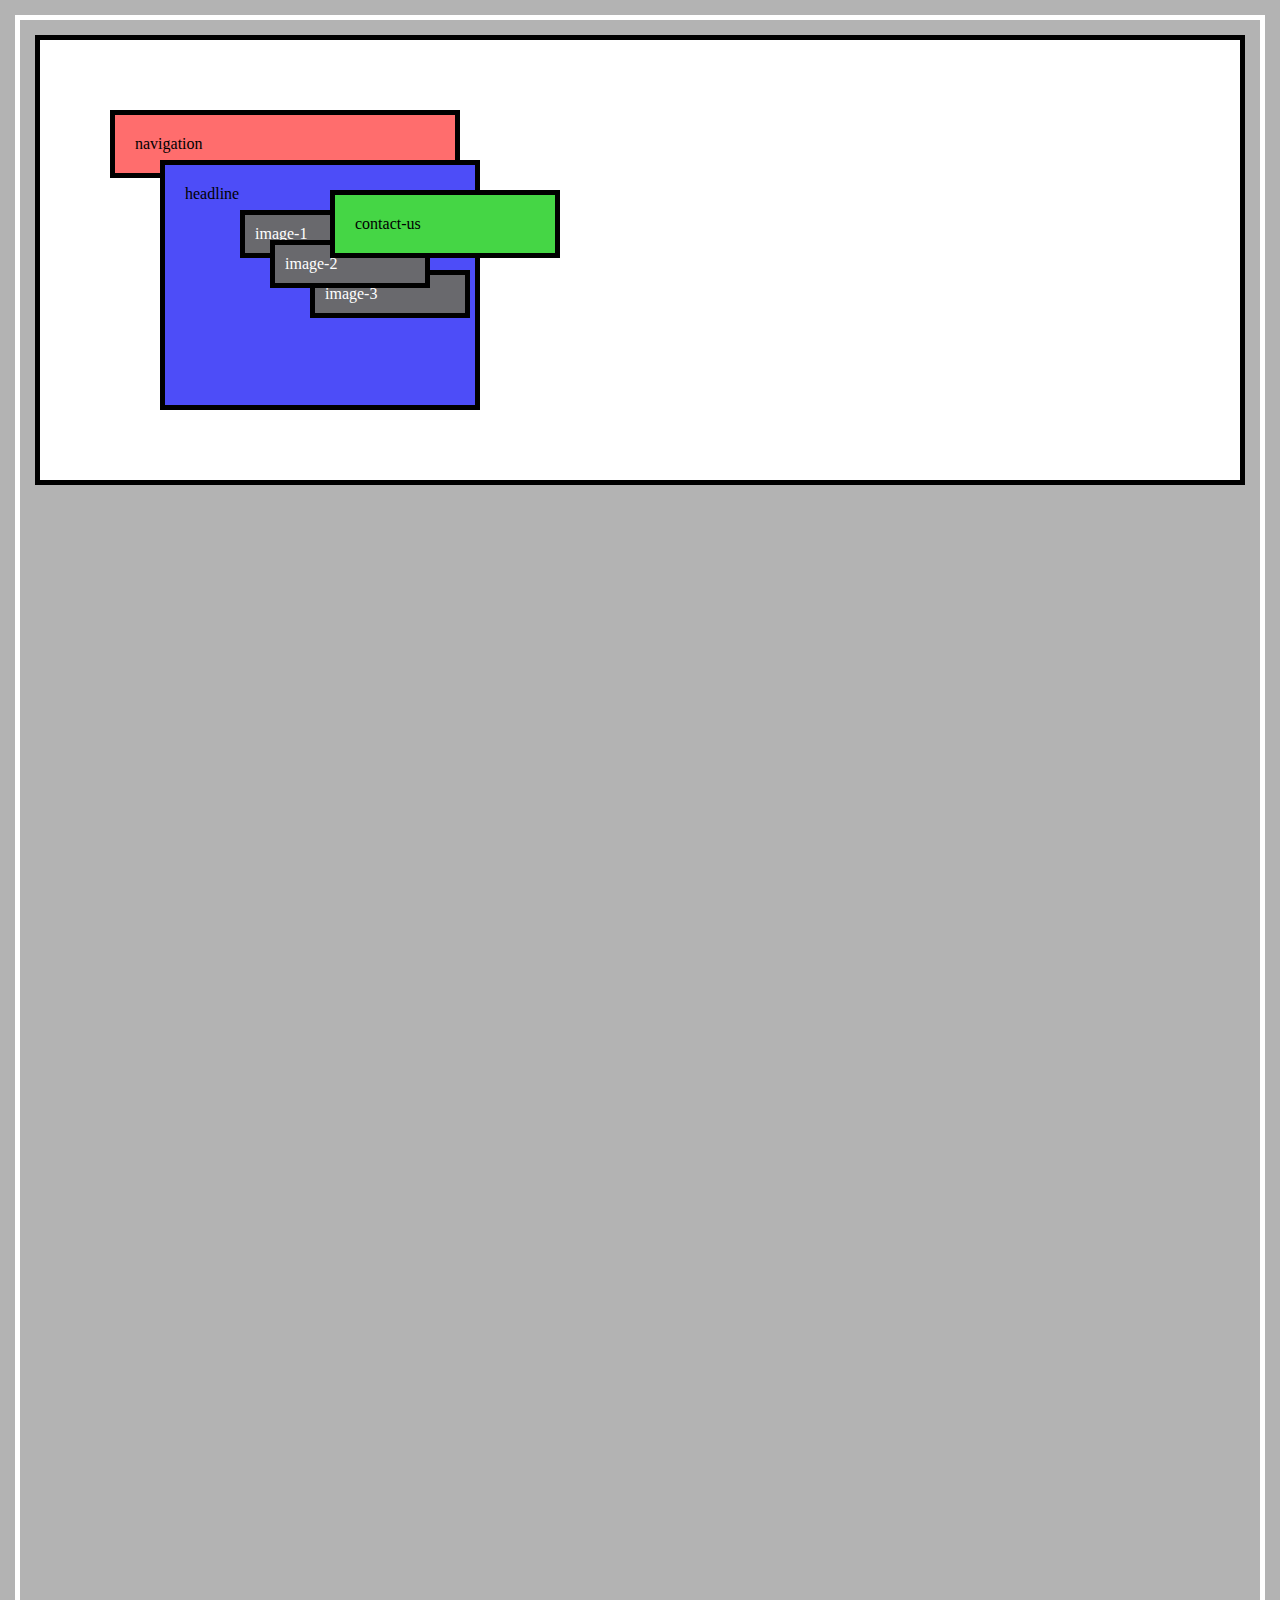
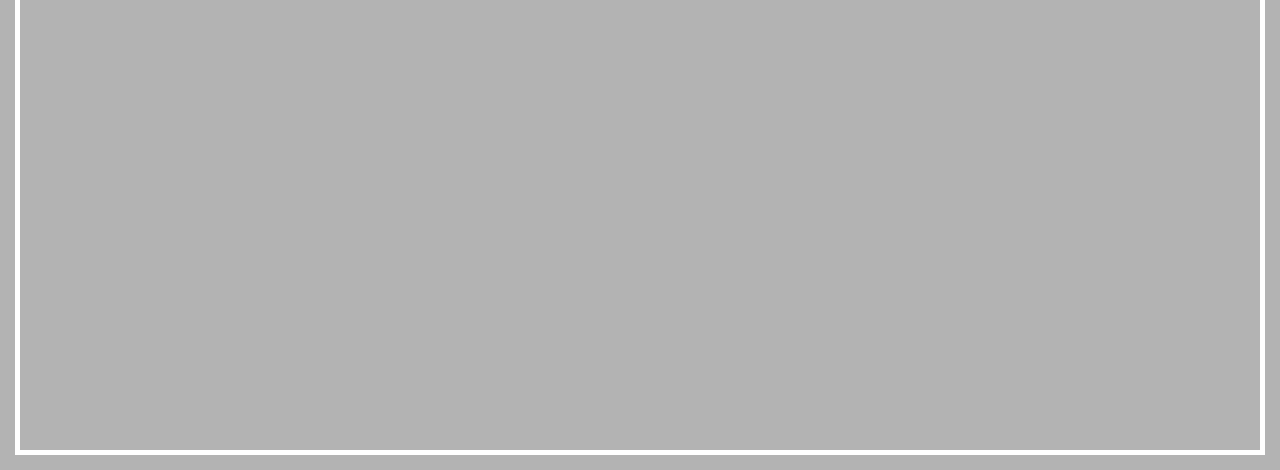
<file: 06-understanding-the-stacking-context/index.html>
<!DOCTYPE html>
<html lang="en">
    <head>
        <meta charset="UTF-8">
        <meta http-equiv="X-UA-Compatible" content="ie=edge">
        <link rel="stylesheet" href="main.css">
        <title>Position</title>
    </head>
    <body>
        <div class="navigation">navigation</div>
        <div class="headline">headline    
            <div class="image-1">image-1</div>
            <div class="image-2">image-2</div>
            <div class="image-3">image-3</div>
        </div>
        <div class="contact-us">contact-us</div>
    </body>
</html>
</file>
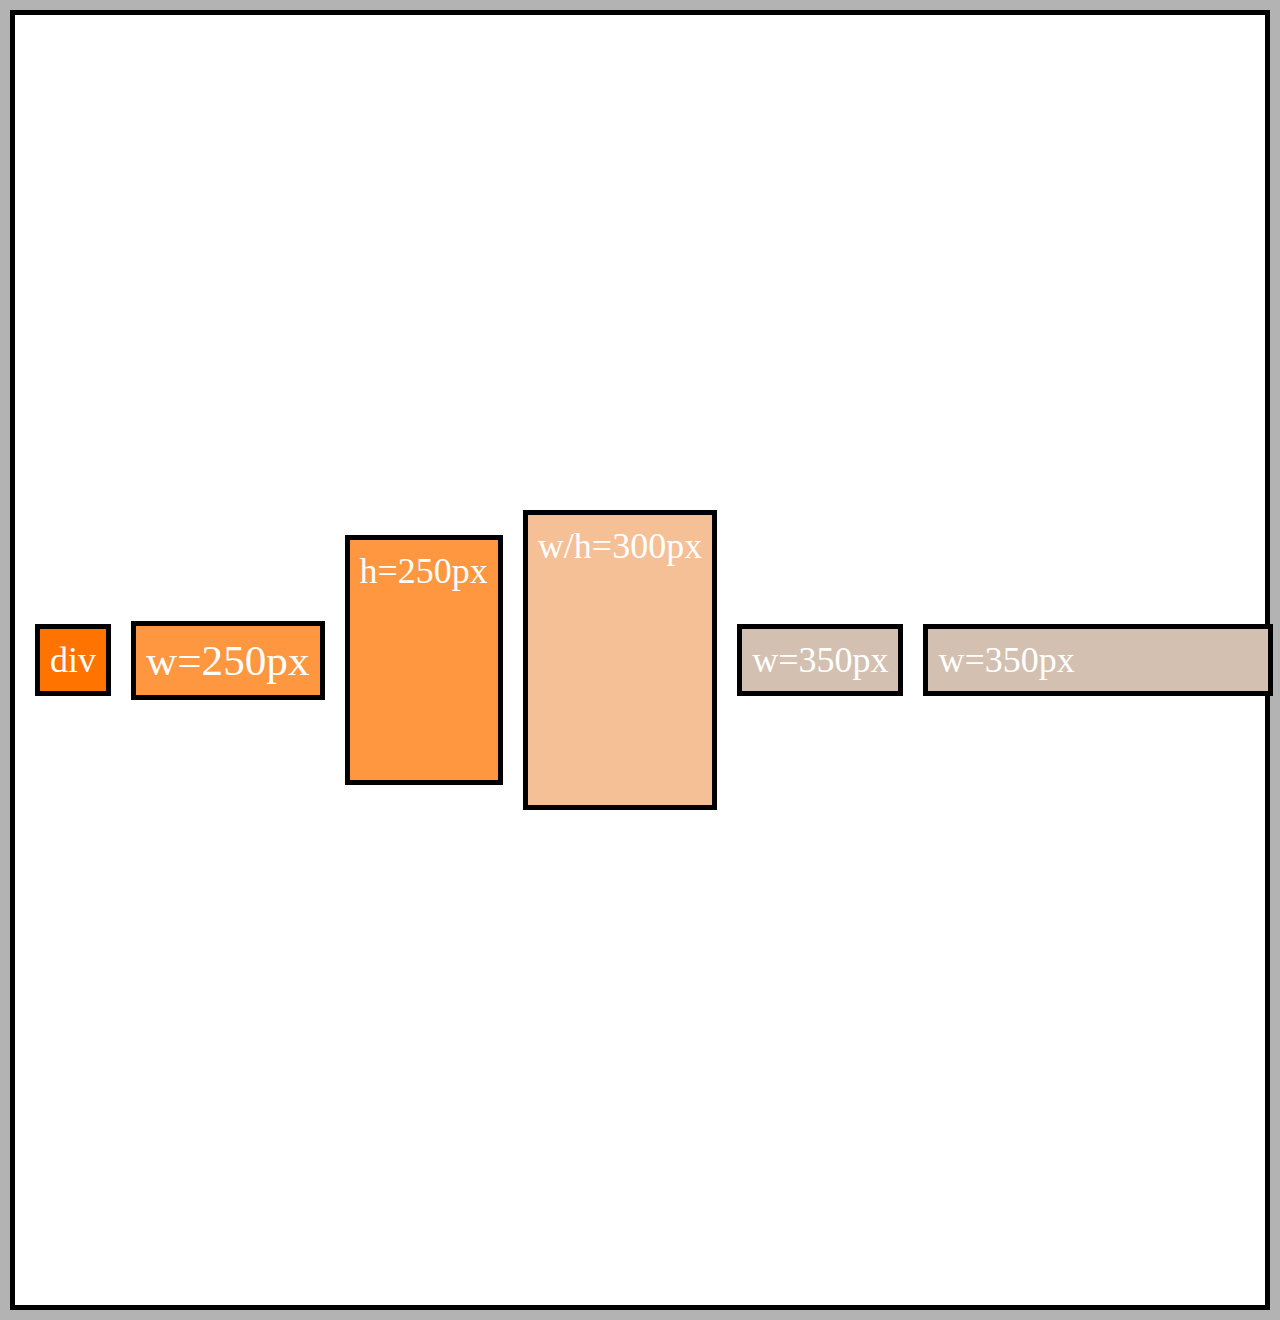
<file: 07-exploring-flexbox/index.html>
<!DOCTYPE html>
<html lang="en">
    <head>
        <meta charset="UTF-8">
        <meta http-equiv="X-UA-Compatible" content="ie=edge">
        <link rel="stylesheet" href="main.css">
        <title>Flexbox</title>
    </head>
    <body>
        <div class="flex-container">
            <div class="item-1">div</div>
            <div class="item-2">w=250px</div>
            <div class="item-3">h=250px</div>
            <div class="item-4">w/h=300px</div>
            <div class="item-5">w=350px</div>
            <div class="item-6">w=350px</div>
        </div>
    </body>
</html>
</file>
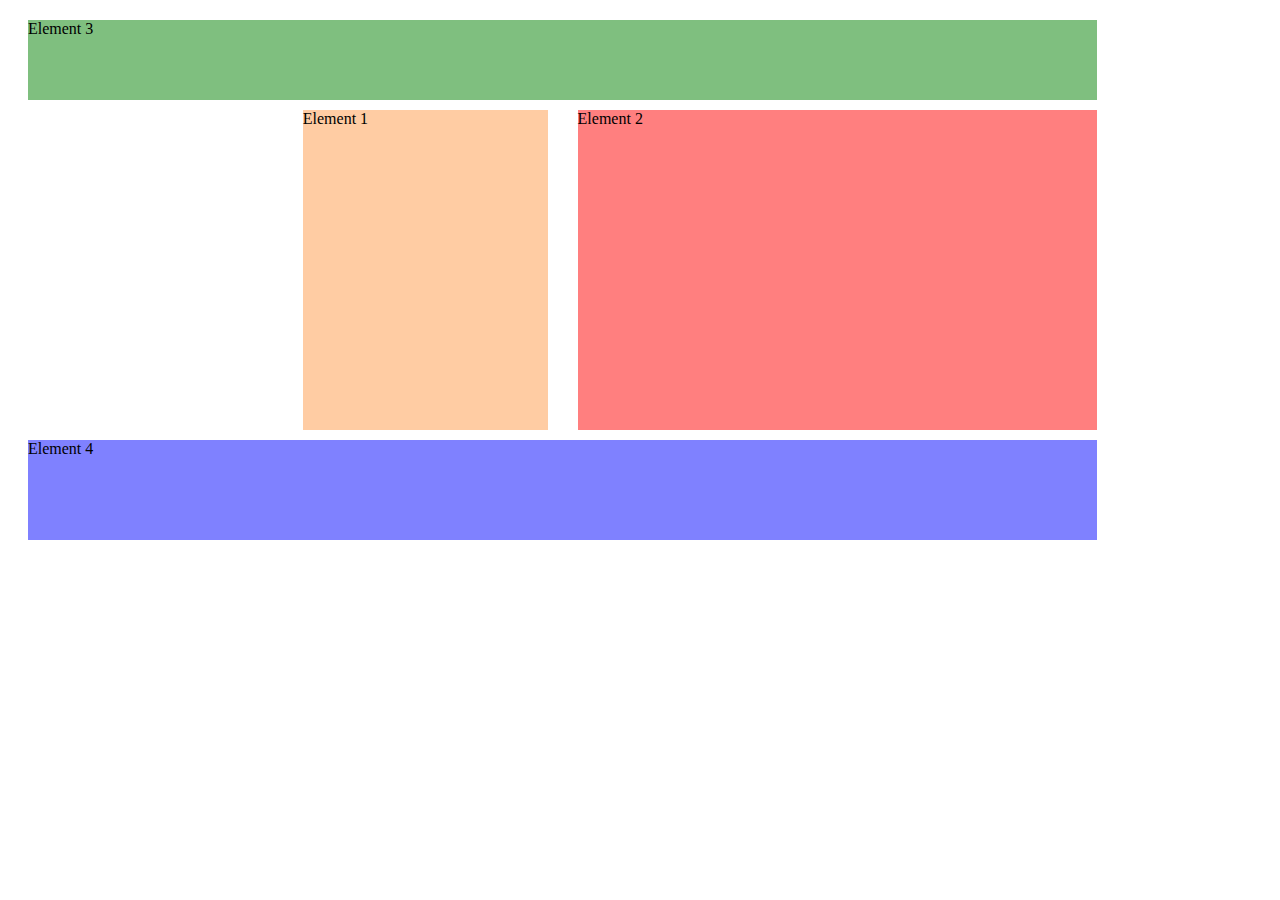
<file: 08-exploring-the-css-grid/index.html>
<!DOCTYPE html>
<html lang="en">
    <head>
        <meta charset="UTF-8">
        <meta name="viewport" content="width=device-width, initial-scale=1.0">
        <meta http-equiv="X-UA-Compatible" content="ie=edge">
        <title>CSS Course</title>
        <link rel="stylesheet" href="main.css">
    </head>
    <body>
        <div class="container">
            <div class="el1">Element 1</div>
            <div class="el2">Element 2</div>
            <div class="el3">Element 3</div>
            <div class="el4">Element 4</div>
        </div>
    </body>
</html>
</file>
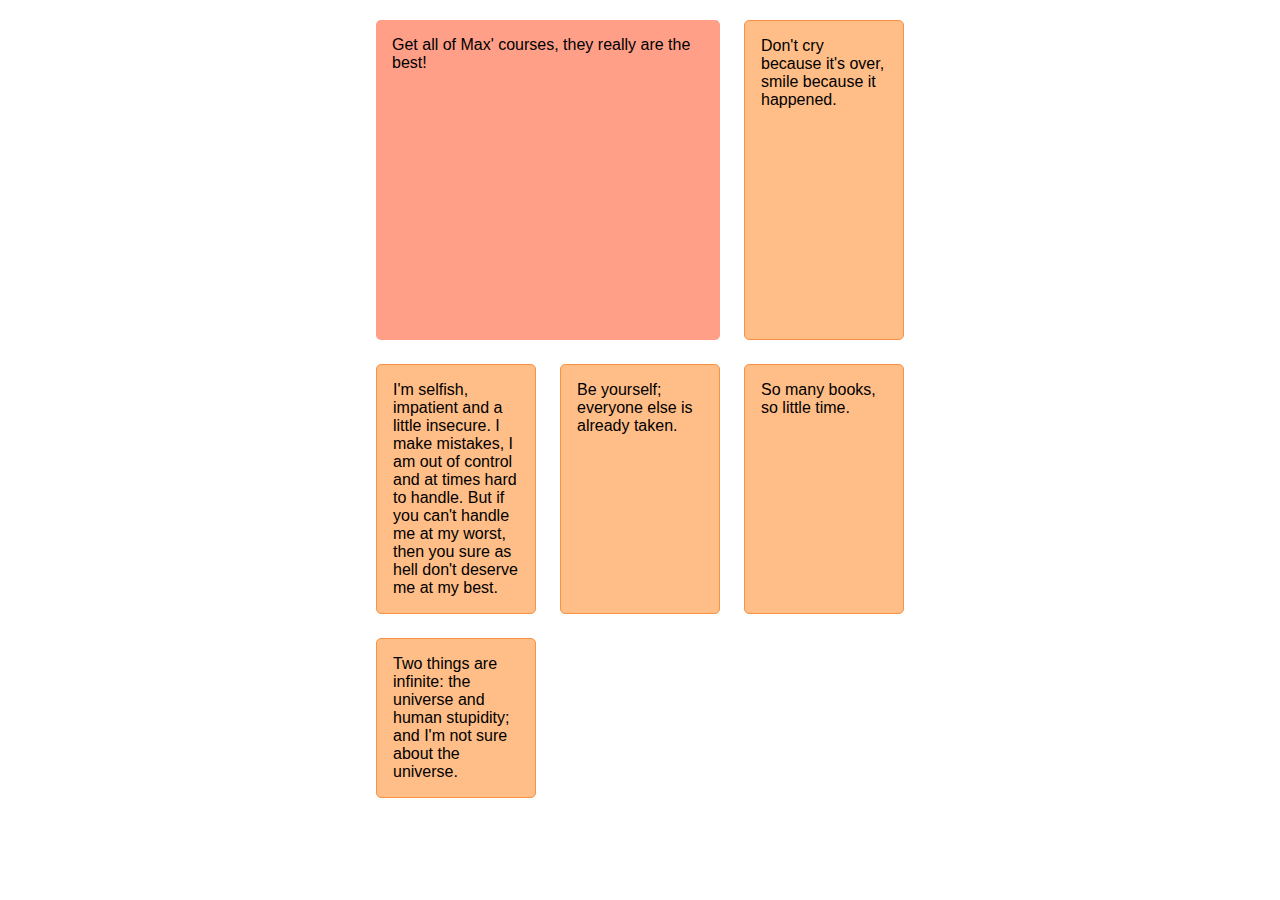
<file: 09-exploring-css-grid-autoflow/index.html>
<!DOCTYPE html>
<html lang="en">
    <head>
        <meta charset="UTF-8">
        <meta name="viewport" content="width=device-width, initial-scale=1.0">
        <meta http-equiv="X-UA-Compatible" content="ie=edge">
        <title>CSS Course</title>
        <link rel="stylesheet" href="main.css">
    </head>
    <body>
        <div class="container">
            <div class="quote quote--featured">Get all of Max' courses, they really are the best!</div>
            <div class="quote">Don't cry because it's over, smile because it happened.</div>
            <div class="quote">I'm selfish, impatient and a little insecure. I make mistakes, I am out of control and at times hard to handle. But if you can't handle me at my worst, then you sure as hell don't deserve me at my best.</div>
            <div class="quote">Be yourself; everyone else is already taken.</div>
            <div class="quote">So many books, so little time.</div>
            <div class="quote">Two things are infinite: the universe and human stupidity; and I'm not sure about the universe.</div>
        </div>
    </body>
</html>
</file>
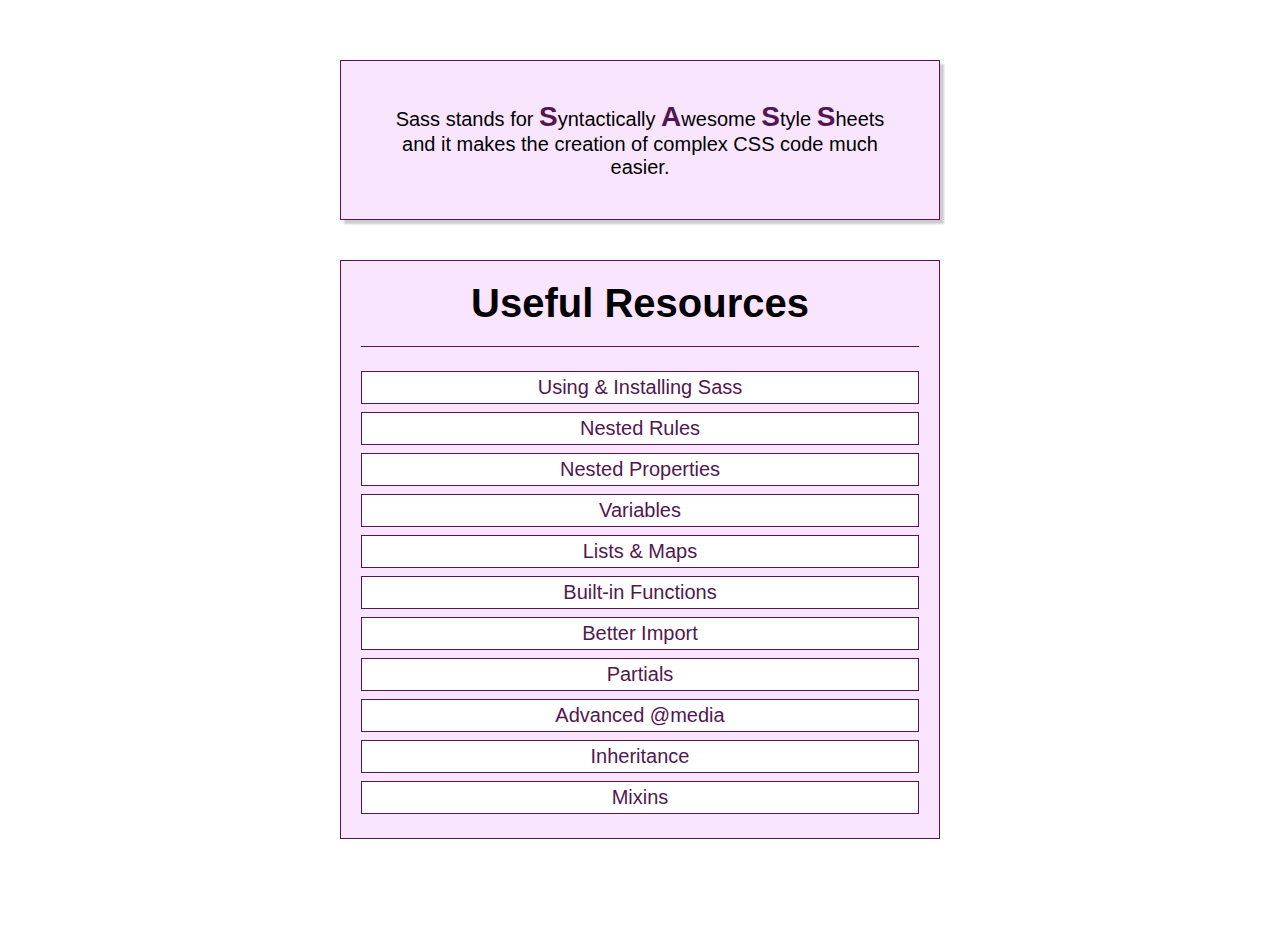
<file: 10-sass-introduction/index.html>
<!DOCTYPE html>
<html lang="en">

<head>
    <meta charset="UTF-8">
    <meta name="viewport" content="width=device-width, initial-scale=1.0">
    <meta http-equiv="X-UA-Compatible" content="ie=edge">
    <title>CSS Course</title>
    <link rel="stylesheet" href="main.css">
</head>

<body>
    <div class="container">
        <section class="sass-introduction">
            <p>Sass stands for
                <span class="char-highlight">S</span>yntactically
                <span class="char-highlight">A</span>wesome
                <span class="char-highlight">S</span>tyle
                <span class="char-highlight">S</span>heets and it makes the creation of complex CSS code much easier.</p>
        </section>
        <section class="sass-details">
            <header class="section-header">
                <h1>Useful Resources</h1>
            </header>
            <ul class="documentation-links">
                <li>
                    <a class="documentation-link link-important" href="https://sass-lang.com/documentation/file.SASS_REFERENCE.html#using_sass">Using &amp; Installing Sass</a>
                </li>
                <li>
                    <a class="documentation-link" href="https://sass-lang.com/documentation/file.SASS_REFERENCE.html#nested_rules">Nested Rules</a>
                </li>
                <li>
                    <a class="documentation-link" href="https://sass-lang.com/documentation/file.SASS_REFERENCE.html#nested_properties">Nested Properties</a>
                </li>
                <li>
                    <a class="documentation-link" href="https://sass-lang.com/documentation/file.SASS_REFERENCE.html#variables_">Variables</a>
                </li>
                <li>
                    <a class="documentation-link" href="https://sass-lang.com/documentation/file.SASS_REFERENCE.html#lists">Lists &amp; Maps</a>
                </li>
                <li>
                    <a class="documentation-link" href="https://sass-lang.com/documentation/Sass/Script/Functions.html">Built-in Functions</a>
                </li>
                <li>
                    <a class="documentation-link" href="https://sass-lang.com/documentation/file.SASS_REFERENCE.html#import">Better Import</a>
                </li>
                <li>
                    <a class="documentation-link" href="https://sass-lang.com/documentation/file.SASS_REFERENCE.html#partials">Partials</a>
                </li>
                <li>
                    <a class="documentation-link" href="https://sass-lang.com/documentation/file.SASS_REFERENCE.html#media">Advanced @media</a>
                </li>
                <li>
                    <a class="documentation-link" href="https://sass-lang.com/documentation/file.SASS_REFERENCE.html#extend">Inheritance</a>
                </li>
                <li>
                    <a class="documentation-link" href="https://sass-lang.com/documentation/file.SASS_REFERENCE.html#defining_a_mixin">Mixins</a>
                </li>
            </ul>
        </section>
    </div>
</body>

</html>
</file>
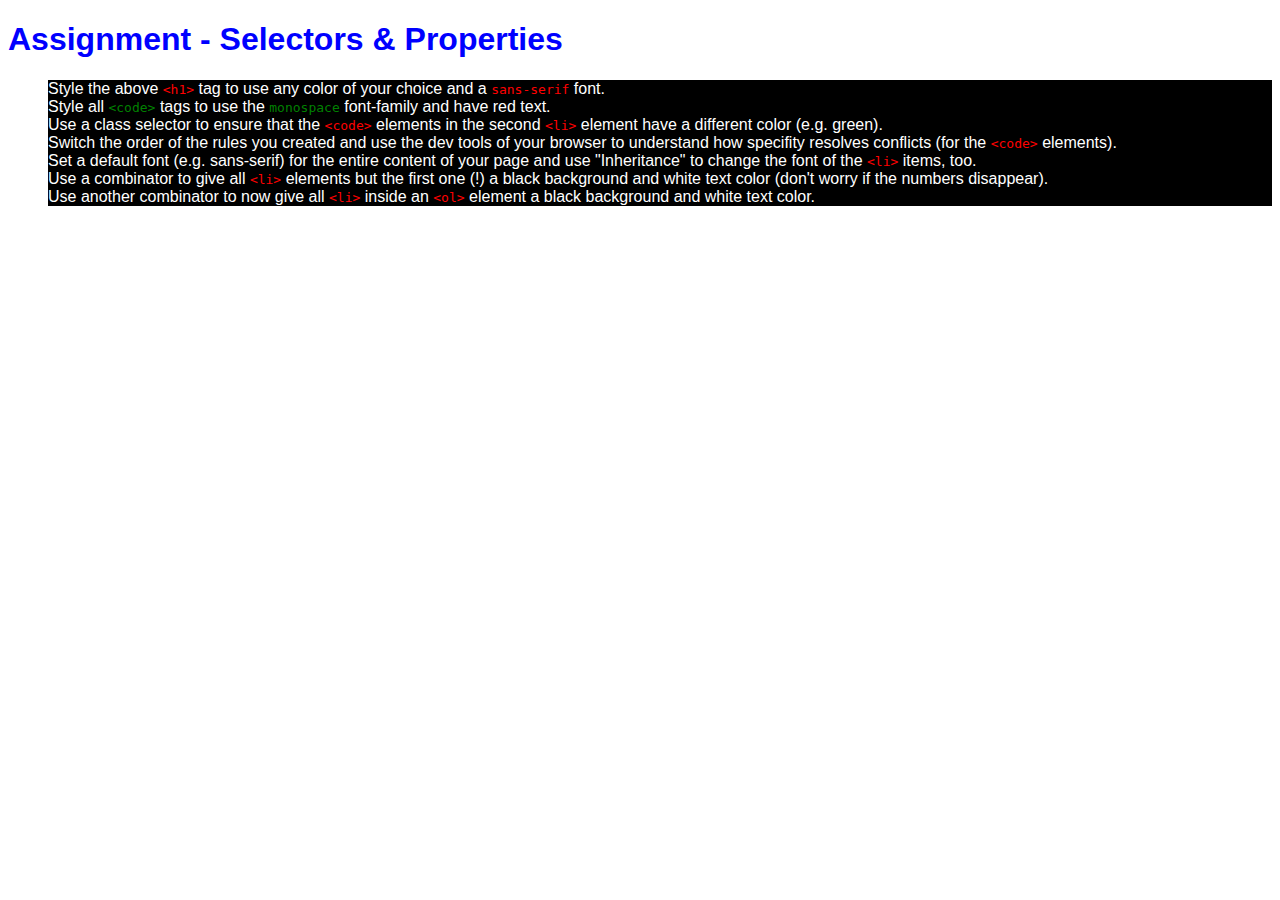
<file: assignment-01-css-basics/index.html>
<!DOCTYPE html>
<html lang="en">
    <head>
        <meta charset="UTF-8">
        <meta name="viewport" content="width=device-width, initial-scale=1.0">
        <meta http-equiv="X-UA-Compatible" content="ie=edge">
        <title>CSS Course</title>
        <link rel="stylesheet" href="main.css">
    </head>
    <body>
        <h1 id="assignment-instructions">Assignment - Selectors &amp; Properties</h1>
        <ol>
            <li>Style the above <code>&lt;h1&gt;</code> tag to use any color of your choice and a <code>sans-serif</code> font.</li>
            <li>Style all <code class="code-second-paragraph">&lt;code&gt;</code> tags to use the <code class="code-second-paragraph">monospace</code> font-family and have red text.</li>
            <li>Use a class selector to ensure that the <code>&lt;code&gt;</code> elements in the second <code>&lt;li&gt;</code> element have a different color (e.g. green).</li>
            <li>Switch the order of the rules you created and use the dev tools of your browser to understand how specifity resolves conflicts (for the <code>&lt;code&gt;</code> elements).</li>
            <li>Set a default font (e.g. sans-serif) for the entire content of your page and use "Inheritance" to change the font of the <code>&lt;li&gt;</code> items, too.</li>
            <li>Use a combinator to give all <code>&lt;li&gt;</code> elements but the first one (!) a black background and white text color (don't worry if the numbers disappear).</li>
            <li>Use another combinator to now give all <code>&lt;li&gt;</code> inside an <code>&lt;ol&gt;</code> element a black background and white text color.</li>
        </ol>
    </body>
</html>
</file>
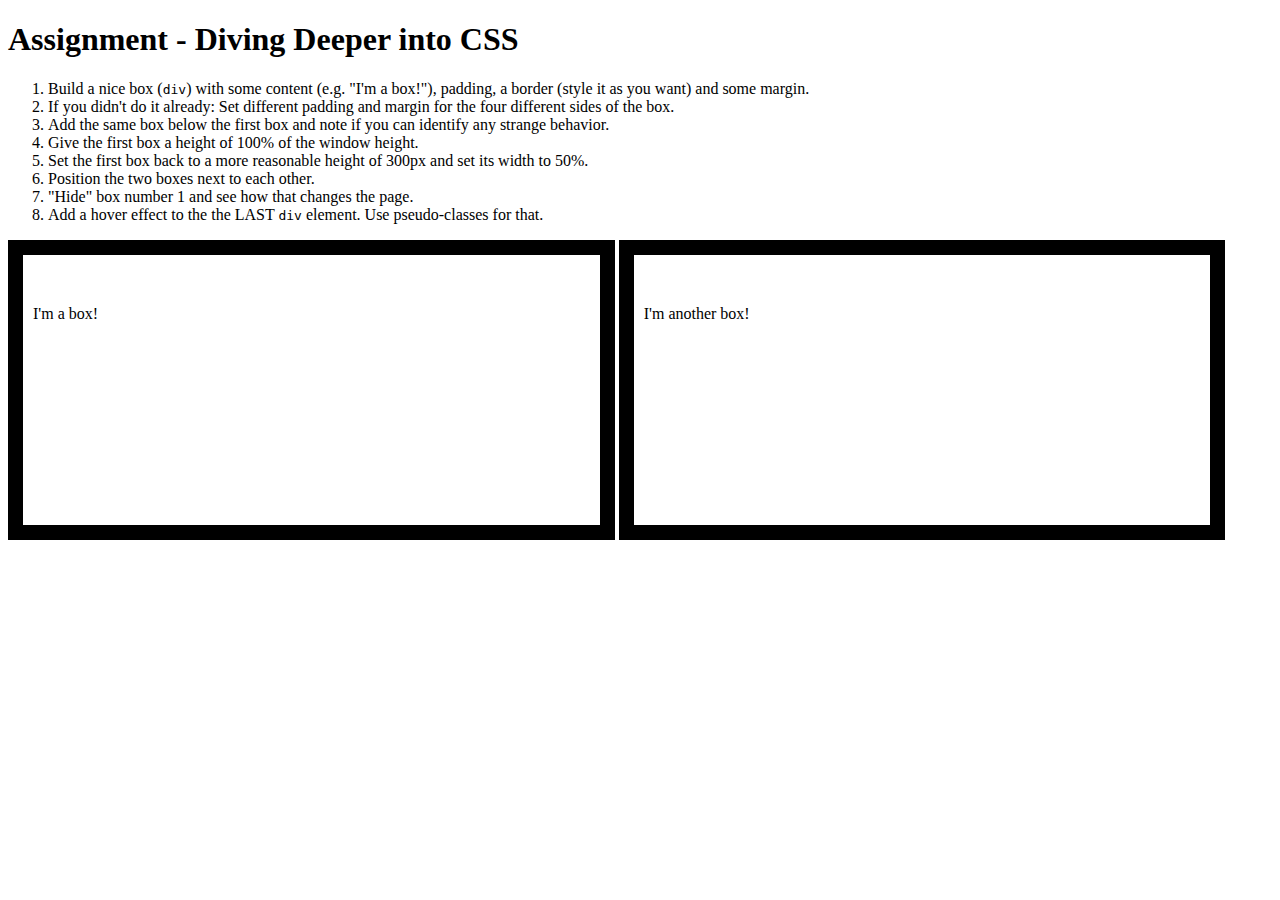
<file: assignment-02-diving-deeper-in-css/index.html>
<!DOCTYPE html>
<html lang="en">
    <head>
        <meta charset="UTF-8">
        <meta name="viewport" content="width=device-width, initial-scale=1.0">
        <meta http-equiv="X-UA-Compatible" content="ie=edge">
        <title>CSS Course</title>
        <link rel="stylesheet" href="main.css">
    </head>
    <body>
        <h1>Assignment - Diving Deeper into CSS</h1>
        <ol>
            <li>Build a nice box (<code>div</code>) with some content (e.g. "I'm a box!"), padding, a border (style it as you want) and some margin.</li>
            <li>If you didn't do it already: Set different padding and margin for the four different sides of the box.</li>
            <li>Add the same box below the first box and note if you can identify any strange behavior.</li>
            <li>Give the first box a height of 100% of the window height.</li>
            <li>Set the first box back to a more reasonable height of 300px and set its width to 50%.</li>
            <li>Position the two boxes next to each other.</li>
            <li>"Hide" box number 1 and see how that changes the page.</li>
            <li>Add a hover effect to the the LAST <code>div</code> element. Use pseudo-classes for that.</li>
        </ol>

        <div>I'm a box!</div>
        <div>I'm another box!</div>
    </body>
</html>
</file>
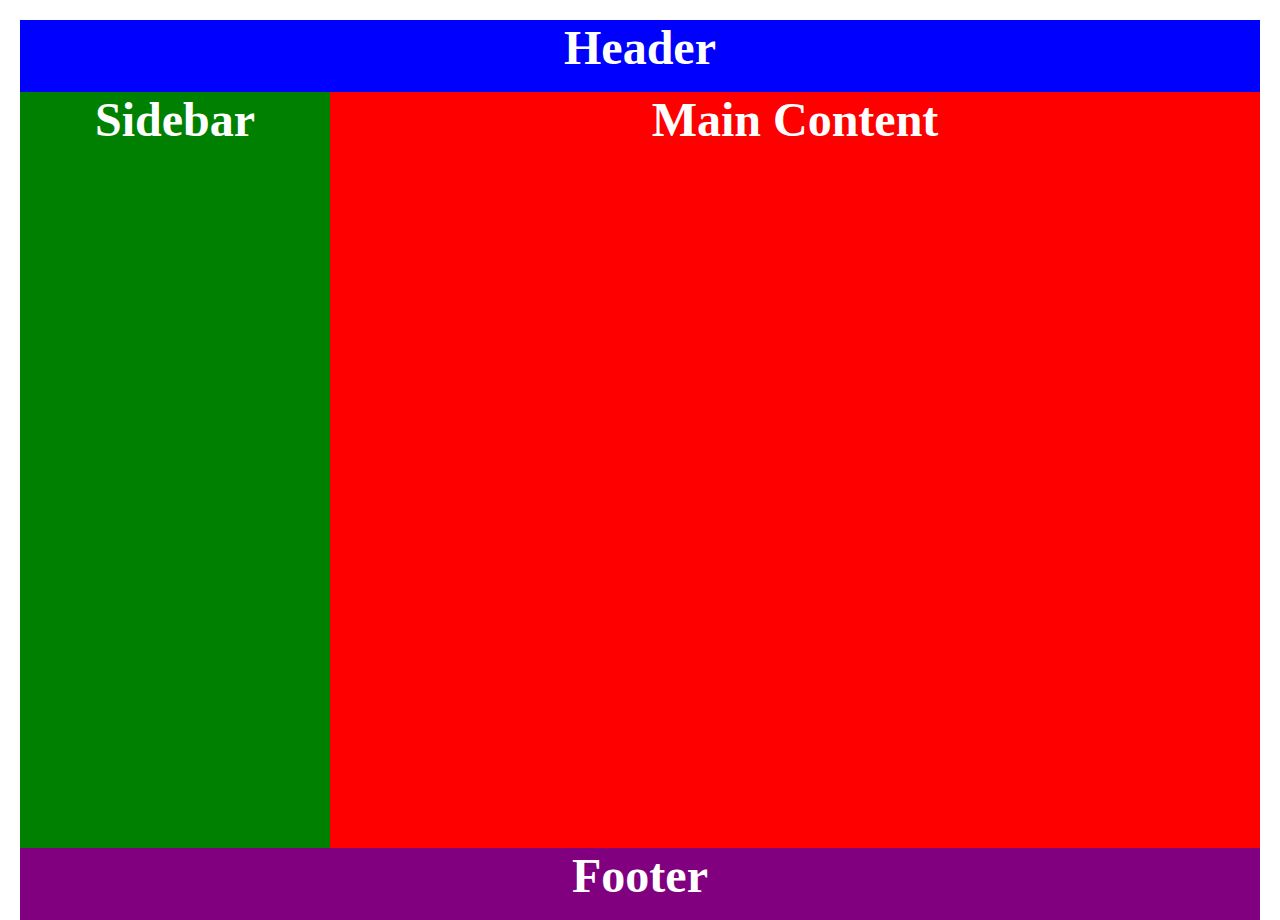
<file: assignment-07-practicing-css-grid/index.html>
<!DOCTYPE html>
<html lang="en">
    <head>
        <meta charset="UTF-8">
        <meta name="viewport" content="width=device-width, initial-scale=1.0">
        <meta http-equiv="X-UA-Compatible" content="ie=edge">
        <title>CSS Course</title>
        <link rel="stylesheet" href="main.css">
    </head>
    <body>
        <header>Header</header>
        <main>Main Content</main>
        <aside>Sidebar</aside>
        <footer>Footer</footer>
    </body>
</html>
</file>
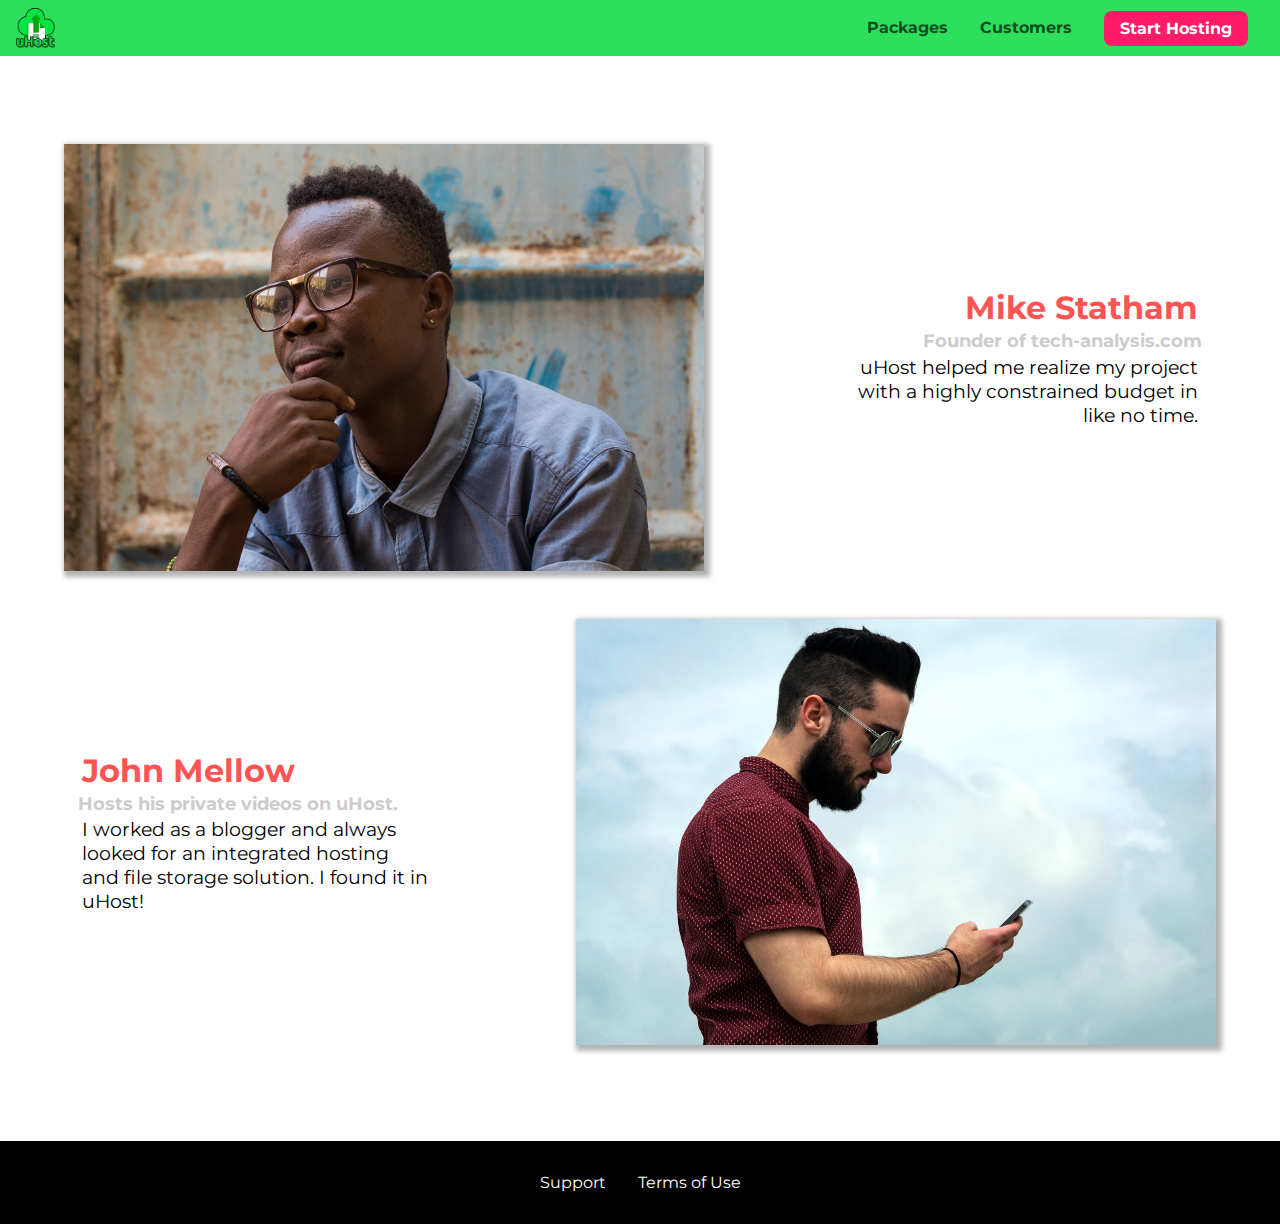
<file: 01-css-basics-project/customers/index.html>
<!DOCTYPE html>
<html lang="en">
    <head>
        <meta charset="UTF-8">
        <meta name="viewport" content="width=device-width, initial-scale=1.0">
        <meta http-equiv="X-UA-Compatible" content="ie=edge">
        <title>uHost Customers</title>
        <link rel="shortcut icon" href="../favicon.png">
        <link rel="stylesheet" href="../shared.css">
        <link rel="stylesheet" href="customers.css">
    </head>

    <body>
        <div class="backdrop"></div>

        <header class="main-header">
            <div>
                <button class="toggle-button">
                    <span class="toggle-button__bar"></span>
                    <span class="toggle-button__bar"></span>
                    <span class="toggle-button__bar"></span>
                </button>
                <a href="../index.html" class="main-header__brand">
                    <img src="../images/uhost-icon.png" alt="uHot - Your favorite hosting company">
                </a>
            </div>
            <nav class="main-nav">
                <ul class="main-nav__items">
                    <li class="main-nav__item">
                        <a href="../packages/index.html">Packages</a>
                    </li>
                    <li class="main-nav__item">
                        <a href="index.html">Customers</a>
                    </li>
                    <li class="main-nav__item main-nav__item--cta">
                        <a href="../start-hosting/index.html">Start Hosting</a>
                    </li>
                </ul>
            </nav>
        </header>

        <nav class="mobile-nav">
            <ul class="mobile-nav__items">
                <li class="mobile-nav__item">
                    <a href="../packages/index.html">Packages</a>
                </li>
                <li class="mobile-nav__item">
                    <a href="index.html">Customers</a>
                </li>
                <li class="mobile-nav__item mobile-nav__item--cta">
                    <a href="../start-hosting/index.html">Start Hosting</a>
                </li>
            </ul>
        </nav>

        <main>
            <div>
                <div class="testimonial" id="customer-1">
                    <div class="testimonial__image-container">
                        <img src="../images/customer-1.jpg" alt="Mike Statham - Customer" class="testimonial__image">
                    </div>
                    <div class="testimonial__info">
                        <h1 class="testimonial__name">Mike Statham</h1>
                        <h2 class="testimonial__subtitle">Founder of
                            <a href="tech-analysis.com">tech-analysis.com</a>
                        </h2>
                        <p class="testimonial__text">uHost helped me realize my project with a highly constrained budget in like no time.</p>
                    </div>
                </div>

                <div class="testimonial" id="customer-2">
                    <div class="testimonial__info">
                        <h1 class="testimonial__name">John Mellow</h1>
                        <h2 class="testimonial__subtitle">Hosts his private videos on uHost.
                        </h2>
                        <p class="testimonial__text">I worked as a blogger and always looked for an integrated hosting and file storage solution. I found
                            it in uHost!
                        </p>
                    </div>
                    <div class="testimonial__image-container">
                        <img src="../images/customer-2.jpg" alt="John Mellow - Customer" class="testimonial__image">
                    </div>
                </div>
            </div>
        </main>

        <footer class="main-footer">
            <nav>
                <ul class="main-footer__links">
                    <li class="main-footer__link">
                        <a href="#">Support</a>
                    </li>
                    <li class="main-footer__link">
                        <a href="#">Terms of Use</a>
                    </li>
                </ul>
            </nav>
        </footer>

        <script src="../shared.js"></script>
    </body>
</html>
</file>
<file: 01-css-basics-project/shared.css>
@import url('https://fonts.googleapis.com/css?family=Roboto:100,400,900');
@import url('https://fonts.googleapis.com/css?family=Anton');
@import url('https://fonts.googleapis.com/css?family=Montserrat:400,700');

:root {
    --dark-green: #0e4f1f;
    --highlight-color: #ff1b68;
}

* {
    box-sizing: border-box;
}

html {
    height: 100%;;
}

body {
    font-family: 'Montserrat', sans-serif;
    padding-top: 3.5rem;
    margin: 0;
}

@supports (display: grid) {
    body {
        display: grid;
        grid-template-rows: 3.5rem auto fit-content(8rem);
        grid-template-areas: "header"
                             "main"
                             "footer";
        padding-top: 0;
        height: 100%;
    }
}

main {
    grid-area: main;
}

.backdrop {
    display: none;
    position: fixed;
    top: 0;
    left: 0;
    z-index: 100;
    width: 100vw;
    height: 100vh;
    background-color: rgba(0, 0, 0, 0.5);
}

.main-header {
    background-color: #2ddf5c;
    padding: 0.5rem 1rem;
    width: 100%;
    position: fixed;
    top: 0;
    left: 0;
    z-index: 60;
    display: -webkit-box;
    display: -ms-flexbox;
    display: -webkit-flex;
    display: flex;
    align-items: center;
    justify-content: space-between;
}

.toggle-button {
    width: 3rem;
    background: transparent;
    border: none;
    cursor: pointer;
    padding-top: 0;
    padding-bottom: 0;
    vertical-align: middle;
}

.toggle-button:focus {
    outline: none;
}

.toggle-button__bar {
    width: 100%;
    height: 0.2rem;
    background: black;
    display: block;
    margin: 0.6rem 0;
}

.main-header__brand {
    color: var(--dark-green, #0e4f1f);
    text-decoration: none;
    font-weight: bold;
}

.main-header__brand img {
    height: 2.5rem;
    vertical-align: middle;
}

.main-nav {
    display: none;
}

.main-nav__items {
    margin: 0;
    padding: 0;
    list-style: none;
    display: flex;
}

.main-nav__item {
    margin: 0 1rem;
}

.main-nav__item a,
.mobile-nav__item a {
    color: var(--dark-green, #0e4f1f);
    text-decoration: none;
    font-weight: bold;
    padding: 0.2rem 0;
}

.main-nav__item a:hover,
.main-nav__item a:active {
    color: white;
    border-bottom: 5px solid white;
}

.main-nav__item--cta a,
.mobile-nav__item--cta a {
    color: white;
    background-color: var(--highlight-color, #ff1b68);
    padding: 0.5rem 1rem;
    border-radius: 8px;
}

.main-nav__item--cta a:hover,
.mobile-nav__item--cta a:hover,
.main-nav__item--cta a:active,
.mobile-nav__item--cta a:active {
    color: var(--highlight-color, #ff1b68);
    background: white;
    border: none;
}

.main-footer {
    background: black;
    padding: 2rem;
    margin-top: 3rem;
    grid-area: footer;
}

.main-footer__links {
    list-style: none;
    margin: 0;
    padding: 0;
    display: flex;
    flex-direction: column;
    align-items: center;
}

.main-footer__link {
    margin: 0.5rem 0;
}

.main-footer__link a {
    color: white;
    text-decoration: none;
}

.main-footer__link a:hover,
.main-footer__link a:active {
    color: #ccc;
}

.mobile-nav {
    display: none;
    position: fixed;
    z-index: 101;
    top: 0;
    left: 0;
    background: white;
    width: 80%;
    height: 100vh;
}

.mobile-nav__items {
    width: 90%;
    height: 100%;
    list-style: none;
    margin: 0 auto;
    padding: 0;
    display: flex;
    flex-direction: column;
    justify-content: center;
    align-items: center;
}

.mobile-nav__item {
    margin: 1rem 0;
}

.mobile-nav__item a {
    font-size: 1.5rem;
}

.button {
    background: var(--dark-green, #0e4f1f);
    color: white;
    font: inherit;
    border: 1.5px solid var(--dark-green, #0e4f1f);
    padding: 0.5rem;
    border-radius: 8px;
    font-weight: bold;
    cursor: pointer;
}

.button:hover,
.button:active {
    background: white;
    color: var(--dark-green, #0e4f1f);
}

.button:focus {
    outline: none;
}

.button[disabled] {
    cursor: not-allowed;
    border: #a1a1a1;
    background: #ccc;
    color: #a1a1a1;
}

.open {
    display: block !important;
}

@media (min-width: 40rem) {
    .toggle-button {
        display: none;
    }

    .main-nav {
        display: flex;
    }

    .main-footer__links {
        flex-direction: row;
        justify-content: center;
    }

    .main-footer__link {
        margin: 0 1rem;
    }
}
</file>
<file: 01-css-basics-project/main.css>
#product-overview {
    background: linear-gradient(to top, rgba(80, 68, 18, 0.6) 10%, transparent), url("images/freedom.jpg") center/cover no-repeat border-box, #fa1b68;
    height: 33vh;
    width: 100vw;
    position: relative;
}

#product-overview h1 {
    color: white;
    font-family: 'Anton', sans-serif;
    position: absolute;
    bottom: 5%;
    left: 3%;
    font-size: 1.6rem;
}

.section-title {
    color: #2ddf5c;
    text-align: center;
}

.plan {
    background-color: #d5ffdc;
    text-align: center;
    padding: 1rem;
    margin: 0.5rem 0;
    width: 100%;
}

.plan--highlighted {
    background-color: #19b84c;
    color: white;
}

.plan__annotation {
    background-color: white;
    color: #19b84c;
    padding: 0.5rem;
    box-shadow: 2px 2px 2px 2px rgba(0, 0, 0, 0.5);
    border-radius: 8px;
}

.plan--highlighted .plan__title {
    color: white;
}

.plan--highlighted .plan__price {
    color: #0e4f1f;
}

.plan__title {
    color: #0e4f1f;
}

.plan__price {
    color: #858585;
}

.plan__features {
    list-style: none;
    margin: 0;
    padding: 0;
}

.plan__feature {
    margin: 0.5rem 0;
}

#key-features {
    background: #ff1b68;
    margin-top: 5rem;
    padding: 1rem;
}

#key-features .section-title {
    color: white;
    margin: 2rem;
}

.key-feature__list {
    list-style: none;
    margin: 0;
    padding: 0;
    text-align: center;
}

.key-feature__image {
    background: #ffcede;
    width: 128px;
    height: 128px;
    border: 2px solid #424242;
    border-radius: 50%;
    margin: auto;
    padding: 1.5rem;
}

.key-feature__description {
    text-align: center;
    font-weight: bold;
    color: white;
    font-size: 1.2rem;
}

.modal {
    position: fixed;
    display: none;
    z-index: 200;
    top: 20%;
    left: 30%;
    width: 40%;
    background: white;
    padding: 1rem;
    border: 1px solid #ccc;
    box-shadow: 1px 1px 1px rgba(0, 0, 0, 0.5);
}

.modal__title {
    text-align: center;
    margin: 0 0 1rem 0;
}

.modal__actions {
    text-align: center;
}

.modal__action {
    border: 1px solid #0e4f1f;
    background: #0e4f1f;
    text-decoration: none;
    color: white;
    font: inherit;
    padding: 0.5rem 1rem;
    cursor: pointer;
}

.modal__action:hover,
.modal__action:active {
    background: #2ddf5c;
    border-color: #2ddf5c;
}

.modal__action--negative {
    background: red;
    border-color: red;
}

.modal__action--negative:hover,
.modal__action--negative:active {
    background: #ff5454;
    border-color: #ff5454;
}

@media (min-width: 40rem) and (min-height: 40rem) {
    #product-overview {
        height: 40vh;
        background-position: 50% 25%;
    }

    #product-overview h1 {
        font-size: 3rem;
    }
}

@media (min-width: 40rem) {
    .plan__list {
        width: 100%;
        display: flex;
        flex-direction: row;
        justify-content: center;
        align-items: center;
    }

    .plan {
        height: 28rem;
        width: 30%;
        min-width: 13rem;
        max-width: 25rem;
        display: flex;
        flex-direction: column;
        justify-content: space-between;
    }

    .plan--highlighted {
        z-index: 50;
        box-shadow: 2px 2px 2px 2px rgba(0, 0, 0, 0.5);
        height: 30rem;
    }
}

@media (min-width: 40rem) {
    .key-feature {
        width: 30%;
        max-width: 25rem;
    }

    .key-feature__list {
        display: flex;
        justify-content: center;
    }
}
</file>
<file: 02-more-on-selectors/main.css>
body {
    font-family: sans-serif;
}

nav {
    margin-bottom: 16px;
    background: #fa923f;
    padding: 8px 0;
}

a {
    text-decoration: none;
    color: white;
    margin: 10px;
}

a.active {
    color: #521751;
}

a:not(.active) {
    color: blue;
}

.main-section {
    height: 800px;
    border: 1px solid #ccc;
    padding: 16px;
}

.highlighted {
    border: 2px solid #fa923f;
}
</file>
<file: 03-basics-of-positioning/main.css>
html {
    background: #b3b3b3;
    padding: 15px;
    border: 5px solid white;
    margin: 15px;
    height: 2000px;
}

body {
    background: #fa923f;
    padding: 20px;
    border: 5px solid black;
    margin: 0;
}

.parent {
    background: white;
    padding: 20px;
    border: 5px solid black;
    margin: 0;
}

.parent div {
    background: rgb(105, 105, 109);
    color: white;
    padding: 10px;
    border: 5px solid black;
    margin: 10px;
}

.parent .child-1 {
    position: fixed;
    width: 100%;
    top: 0;
    left: 0;
    margin: 0;
    box-sizing: border-box;
}
</file>
<file: 05-exploring-the-sticky-positioning/main.css>
html {
    background: #b3b3b3;
    padding: 15px;
    border: 5px solid white;
    margin: 15px;
    height: 2000px;
}

body {
    background: #e4deda;
    padding: 20px;
    border: 5px solid black;
    margin: 0;
}
  
.parent {
    background: white;
    padding: 20px;
    border: 5px solid black;
    margin: 10px;
}

.parent .country {
    background: #fa923f;
    color: white;
    padding: 10px;
    border: 5px solid black;
    margin: 10px;
    position: sticky;
    top: 20px;
}
  
.parent .cities {
    background: rgb(105, 105, 109);
    color: white;
    padding: 10px;
    border: 5px solid black;
    margin: 10px;
}
</file>
<file: 06-understanding-the-stacking-context/main.css>
html {
    background: #b3b3b3;
    padding: 15px;
    border: 5px solid white;
    margin: 15px;
    height: 2000px;
}

body {
    background: white;
    padding: 20px;
    border: 5px solid black;
    margin: 0;
    height: 400px;
}

.navigation, .headline, .contact-us {
    padding: 20px;
    border: 5px solid black;
    margin: 10px;
    position: fixed;
}

.headline div {
    background: rgb(105, 105, 109);
    color: white;
    padding: 10px;
    border: 5px solid black;
    margin: 10px;
    width: 130px;
}

.navigation {
    background: rgb(255, 109, 109);
    top: 100px;
    left: 100px;
    width: 300px;
}

.headline {
    background: rgb(77, 77, 248);
    top: 150px;
    left: 150px;
    width: 270px;
    height: 200px;
    z-index: 99;
}

.contact-us {
    background: rgb(69, 214, 69);
    top: 180px;
    left: 320px;
    width: 180px;
    z-index: 100;
}

.image-1 {
    top: 200px;
    left: 230px; 
    position: fixed;
}

.image-2 {
    top: 230px;
    left: 260px;
    position: fixed;
    z-index: 1000;
}

.image-3 {
    left: 300px;
    top: 260px;
    position: fixed;
}
</file>
<file: 07-exploring-flexbox/main.css>
* {
    box-sizing: border-box;
    font-size: 1.5rem;
}

html {
    background: #b3b3b3;
    padding: 5px;
}

body {
    background: #b3b3b3;
    padding: 5px;
    margin: 0;
}

.flex-container {
    background: white;
    padding: 10px;
    border: 5px solid black;
    height: 1300px;
    display: flex;
    flex-direction: row;
    flex-wrap: nowrap;
    align-items: center;
    justify-content: flex-start;
}

.item-1 {
    background: #ff7300;
    color: white;
    padding: 10px;
    border: 5px solid black;
    margin: 10px;
}

.item-2 {
    background: #ff9640;
    color: white;
    padding: 10px;
    border: 5px solid black;
    margin: 10px;
    width: 250px;
    font-size: 1.8rem;
}

.item-3 {
    background: #ff9640;
    color: white;
    padding: 10px;
    border: 5px solid black;
    margin: 10px;
    height: 250px;
}

.item-4 {
    background: #f5c096;
    color: white;
    padding: 10px;
    border: 5px solid black;
    margin: 10px;
    width: 300px;
    height: 300px;
}

.item-5 {
    background: #d3c0b1;
    color: white;
    padding: 10px;
    border: 5px solid black;
    margin: 10px;
    width: 350px;
    flex-shrink: 0;
    flex-basis: 10%;
}

.item-6 {
    background: #d3c0b1;
    color: white;
    padding: 10px;
    border: 5px solid black;
    margin: 10px;
    flex-shrink: 0;
    width: 350px;
}
</file>
<file: 08-exploring-the-css-grid/main.css>
.container {
    margin: 20px;
    display: grid;
    height: 800px;
    grid-template-columns: [hd-start] repeat(4, [col-start] 20% [col-end]) [hd-end];
    grid-template-rows: [hd-start] 5rem [hd-end row-2-start] minmax(10px, 20rem) [row-2-end row-3-start] 100px [row-3-end];
    grid-gap: 10px 30px;
    grid-template-areas: "header header header header"
                         ". side main main"
                         "footer footer footer footer";
    justify-items: stretch;
    align-items: stretch;
}

.el1 {
    background: rgba(255, 154, 72, 0.5);
    grid-area: side;
}

.el2 {
    background: rgba(255, 0, 0, 0.5);
    z-index: 10;
    grid-area: main;
}

.el3 {
    background: rgba(0, 128, 0, 0.5);
    grid-area: hd;
}

.el4 {
    background: rgba(0, 4, 255, 0.5);
    grid-area: footer;
}

@media (max-width: 40rem) {
    .container {
        grid-template-rows: [hd-start] 5rem [hd-end row-2-start] minmax(10px, 20rem) [row-2-end row-3-start] 150px [row-3-end row-4-start] 100px [row-4-end];
        grid-template-areas: "header header header header"
                             "main main main main"
                             "side side side side"
                             "footer footer footer footer";
    }
}
</file>
<file: 09-exploring-css-grid-autoflow/main.css>
.container {
    margin: 20px;
    display: grid;
    grid-template-columns: repeat(3, 10rem);
    grid-template-rows: 20rem;
    justify-content: center;
    grid-gap: 1.5rem;
    grid-auto-rows: minmax(8rem, auto);
    grid-auto-flow: row dense;
    grid-auto-columns: 5rem;
}

.quote {
    border: 1px solid #fa923f;
    background: #ffbd87;
    font-family: sans-serif;
    padding: 1rem;
    border-radius: 5px;
}

.quoote:nth-of-type(2) {
    grid-column: span 2;
}

.quote--featured {
    border: #ff4213;
    background: #ff9f87;
    grid-column: span 2;
}
</file>
<file: 10-sass-introduction/main.css>
@import "typography.css";
html {
  font-size: 94.75%;
}

body {
  font-family: Arial, sans-serif;
  margin: 0;
}

.container {
  display: -webkit-box;
  display: -ms-flexbox;
  display: -webkit-flex;
  display: flex;
  flex-direction: column;
  flex-wrap: nowrap;
  align-items: center;
  padding: 3rem 0;
  box-sizing: border-box;
}

.sass-introduction {
  border: 0.05rem solid #521751;
  background: #fae5ff;
  padding: 2rem;
  text-align: center;
  box-shadow: 0.2rem 0.2rem 0.1rem #ccc;
  width: 90%;
  box-sizing: border-box;
}

.sass-introduction p {
  margin: 0;
}

.sass-details {
  border: 0.05rem solid #521751;
  background: #fae5ff;
  padding: 1rem;
  text-align: center;
  margin: 2rem 0;
  width: 90%;
  box-sizing: border-box;
}

.section-header {
  border-bottom: 0.05rem solid #521751;
}

.section-header h1 {
  margin: 0 0 1rem 0;
}

.documentation-links {
  list-style: none;
  margin: 1rem 0 0 0;
  padding: 0;
  display: -webkit-box;
  display: -ms-flexbox;
  display: -webkit-flex;
  display: flex;
  flex-direction: column;
}

.documentation-links li {
  margin: 0.2rem 0;
  background: white;
}

.documentation-links .documentation-link {
  text-decoration: none;
  color: #521751;
  display: block;
  padding: 0.2rem;
  border: 0.05rem solid #521751;
}

.documentation-links .documentation-link:hover,
.documentation-links .documentation-link:active {
  color: white;
  background: #fa923f;
  border-color: #fa923f;
}

@media (min-width: 40rem) {
  html {
    font-size: 125%;
  }

  .container {
    padding: 3rem 0;
  }

  .sass-introduction,
  .sass-details {
    width: 30rem;
  }
}
</file>
<file: assignment-01-css-basics/main.css>
body {
    font-family: sans-serif;
}

#assignment-instructions {
    color: blue;
    font-family: sans-serif;
}

code {
    font-family: monospace;
    color: red;
}

.code-second-paragraph {
    color: green;
}

li + li {
    background-color: black;
    color: white;
}

ol > li {
    background-color: black;
    color: white;
}
</file>
<file: assignment-02-diving-deeper-in-css/main.css>
div {
    padding: 50px 10px 50px 10px;
    border: 15px solid black;
    margin: 0;
    height: 300px;
    width: 48%;
    display: inline-block;
    box-sizing: border-box;
}

/* div:first-of-type {
    visibility: hidden;
} */

div:last-of-type:hover {
    background-color: aqua;
}
</file>
<file: assignment-07-practicing-css-grid/main.css>
html {
    height: 100%;
}

body {
    font-weight: bold;
    font-size: 3rem;
    text-align: center;
    margin: 20px;
    height: 100%;
    
    display: grid;
    grid-template-columns: [col-1-start] 1fr [col-1-end col-2-start] 3fr [col-2-end];
    grid-template-rows: 4.5rem auto 4.5rem;
}

header {
    background: blue;
    color: white;
    grid-column-start: col-1-start;
    grid-column-end: col-2-end;
}

main {
    background: red;
    color: white;
    grid-column-start: col-2-start;
    grid-column-end: span 1;
}

aside {
    color: white;
    background: green;
    grid-column-start: col-1-start;
    grid-row-start: 2;
    grid-row-end: 3;
}

footer {
    background: purple;
    color: white;
    grid-column-start: col-1-start;
    grid-column-end: col-2-end;
}
</file>
<file: 01-css-basics-project/customers/customers.css>
main {
    padding-top: 2.5rem;
}

.testimonial {
    font-size: 1.2rem;
}

.testimonial__image-container {
    width: 100%;
    max-width: 40rem;
    box-shadow: 3px 3px 5px 3px rgba(0, 0, 0, 0.3);
}

.testimonial__image {
    width: 100%;
    vertical-align: top;
}

.testimonial__info {
    text-align: right;
    padding: 0.9rem;
}

#customer-2.testimonial {
    text-align: right;
}

#customer-2 .testimonial__info {
    text-align: left;
}

.testimonial__name {
    margin: 0.2rem;
    color: #ff5454;
    font-size: 2rem;
}

.testimonial__subtitle {
    margin: 0;
    font-size: 18px;
    color: #ccc;
    font-size: 1.1rem;
}

.testimonial__subtitle a {
    color: inherit;
    text-decoration: none;
}

.testimonial__subtitle a:hover,
.testimonial__subtitle a:active {
    color: #7a7a7a;
}

.testimonial__text {
    margin: 0.2rem;
}

@media (min-width: 40rem) {
    .testimonial {
        margin: 3rem auto;
        max-width: 1500px;
        display: flex;
        justify-content: space-around;
        align-items: center;
    }

    .testimonial__image-container {
        width: 66%;
    }

    .testimonial__info {
        width: 30%;
    }
}
</file>
